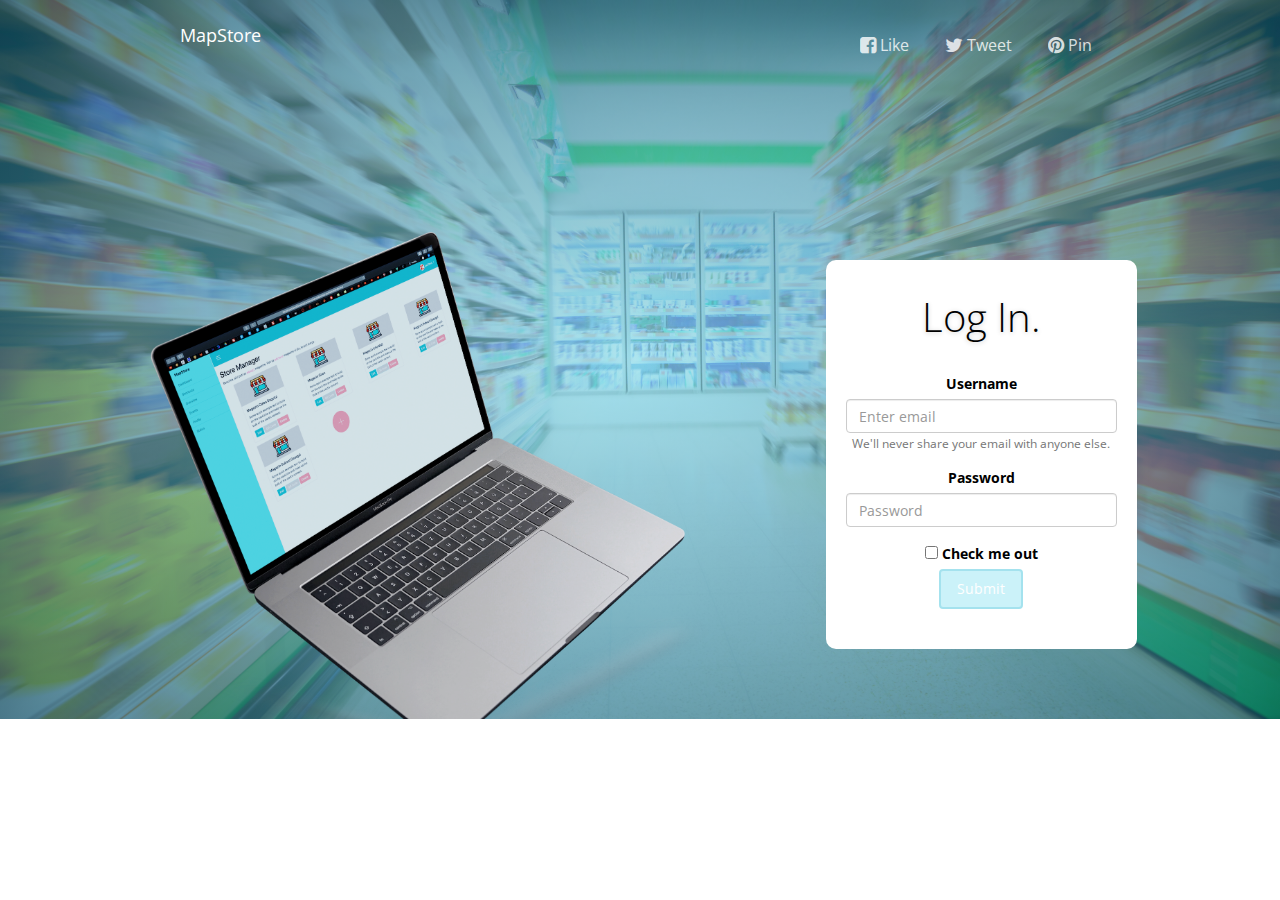
<file: login.html>
<!doctype html>
<html lang="en">
    <head>
        <meta charset="utf-8" />
        <link rel="icon" type="image/png" href="assets/img/favicon.ico">
        <meta http-equiv="X-UA-Compatible" content="IE=edge,chrome=1" />
        <title>MapStore - Market Administrator Platform</title>
        <meta content='width=device-width, initial-scale=1.0, maximum-scale=1.0, user-scalable=0' name='viewport' />
        <meta name="viewport" content="width=device-width" />

        <link href="assets/css/bootstrap.css" rel="stylesheet" />
        <link href="assets/css/landing-page.css" rel="stylesheet"/>
        <link href="assets/css/mapstore-theme.css" rel="stylesheet"/>

        <!--     Fonts and icons     -->
        <link href="http://maxcdn.bootstrapcdn.com/font-awesome/4.2.0/css/font-awesome.min.css" rel="stylesheet">
        <link href='http://fonts.googleapis.com/css?family=Open+Sans:300italic,400,300' rel='stylesheet' type='text/css'>
        <link href="assets/css/pe-icon-7-stroke.css" rel="stylesheet" />

    </head>
    <body class="landing-page landing-page1">
        <nav class="navbar navbar-transparent navbar-top" role="navigation">
            <div class="container">
                <!-- Brand and toggle get grouped for better mobile display -->
                <div class="navbar-header">
                    <button id="menu-toggle" type="button" class="navbar-toggle" data-toggle="collapse" data-target="#example">
                    <span class="sr-only">Toggle navigation</span>
                    <span class="icon-bar bar1"></span>
                    <span class="icon-bar bar2"></span>
                    <span class="icon-bar bar3"></span>
                    </button>
                    <a href="http://www.creative-tim.com">
                        <div class="logo-container">
                            <!-- <div class="logo">
                                <img src="assets/img/new_logo.png" alt="Creative Tim Logo">
                            </div> -->
                            <div class="brand">
                                MapStore
                            </div>
                        </div>
                    </a>
                </div>
                <!-- Collect the nav links, forms, and other content for toggling -->
                <div class="collapse navbar-collapse" id="example">
                    <ul class="nav navbar-nav navbar-right">
                        <li>
                            <a href="#">
                            <i class="fa fa-facebook-square"></i>
                            Like
                            </a>
                        </li>
                        <li>
                            <a href="#">
                            <i class="fa fa-twitter"></i>
                            Tweet
                            </a>
                        </li>
                        <li>
                            <a href="#">
                            <i class="fa fa-pinterest"></i>
                            Pin
                            </a>
                        </li>
                    </ul>
                </div>
                <!-- /.navbar-collapse -->
            </div>
        </nav>
        <div class="wrapper">
            <div class="parallax filter-gradient blue" data-color="blue" style="height:100%">
                <div class="parallax-background">
                    <img class="parallax-background-image" src="assets/img/template/bg3.jpg">
                </div>
                <div class= "container" style="min-width: 80%">
                    <div class="row" style="margin-top:60px;">
                        <div class="col-md-7 hidden-xs">
                            <div class="parallax-image">
                                <img class="phone" src="assets/img/template/mac.png" style="margin-top: 20px; width:100%"/>
                            </div>
                        </div>
                        <div class="col-md-4 col-md-offset-1">
                            <div class="description" style="text-align: center; background-color: white; padding-bottom:40px;padding-left:20px;padding-right: 20px;border-radius: 10px;;">
                                <h2 style="color: black">Log In.</h2>
                                <br>
                                <form>
                                    <div class="form-group">
                                      <label for="exampleInputEmail1" style="color:black">Username</label>
                                      <input type="text" class="form-control" id="login_email" aria-describedby="emailHelp" placeholder="Enter email">
                                      <small id="emailHelp" class="form-text text-muted">We'll never share your email with anyone else.</small>
                                    </div>
                                    <div class="form-group">
                                      <label for="exampleInputPassword1" style="color:black">Password</label>
                                      <input type="password" class="form-control" id="login_password" placeholder="Password">
                                    </div>
                                    <div class="form-check">
                                      <input type="checkbox" class="form-check-input" id="exampleCheck1">
                                      <label class="form-check-label" for="exampleCheck1" style="color:black">Check me out</label>
                                    </div>
                                    <button type="submit" class="btn btn-primary" onclick="login( 'login_email','login_password' ); " >Submit</button>
                                  </form>
                            </div>
                        </div>
                    </div>
                </div>
            </div>

        
            <!-- <footer class="footer" style="padding: 5px 0;">
                <div class="container">
                    <div class="copyright">
                        &copy; 2016 <a href="http://www.creative-tim.com">Creative Tim</a>, made with love
                    </div>
                </div>
            </footer> -->
        </div>

    </body>
    <script src="assets/js/jquery-1.10.2.js" type="text/javascript"></script>
    <script src="assets/js/jquery-ui-1.10.4.custom.min.js" type="text/javascript"></script>
    <script src="assets/js/bootstrap.js" type="text/javascript"></script>
    <script src="assets/js/awesome-landing-page.js" type="text/javascript"></script>
    <script src="assets/js/login.js" type="text/javascript"></script>
</html>
</file>
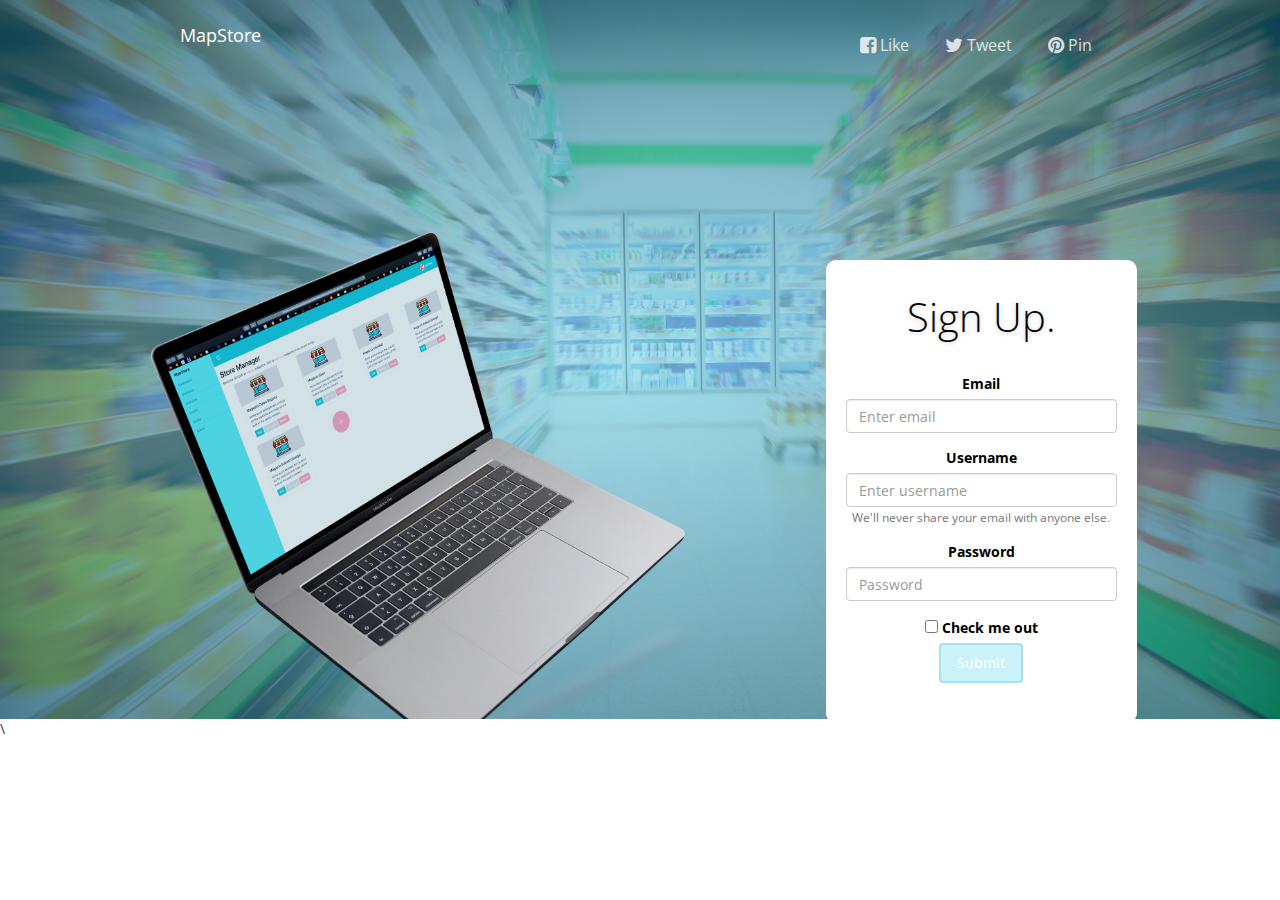
<file: register.html>
<!doctype html>
<html lang="en">
    <head>
        <meta charset="utf-8" />
        <link rel="icon" type="image/png" href="assets/img/favicon.ico">
        <meta http-equiv="X-UA-Compatible" content="IE=edge,chrome=1" />
        <title>MapStore - Market Administrator Platform</title>
        <meta content='width=device-width, initial-scale=1.0, maximum-scale=1.0, user-scalable=0' name='viewport' />
        <meta name="viewport" content="width=device-width" />

        <link href="assets/css/bootstrap.css" rel="stylesheet" />
        <link href="assets/css/landing-page.css" rel="stylesheet"/>
        <link href="assets/css/mapstore-theme.css" rel="stylesheet"/>

        <!--     Fonts and icons     -->
        <link href="http://maxcdn.bootstrapcdn.com/font-awesome/4.2.0/css/font-awesome.min.css" rel="stylesheet">
        <link href='http://fonts.googleapis.com/css?family=Open+Sans:300italic,400,300' rel='stylesheet' type='text/css'>
        <link href="assets/css/pe-icon-7-stroke.css" rel="stylesheet" />

    </head>
    <body class="landing-page landing-page1">
        <nav class="navbar navbar-transparent navbar-top" role="navigation">
            <div class="container">
                <!-- Brand and toggle get grouped for better mobile display -->
                <div class="navbar-header">
                    <button id="menu-toggle" type="button" class="navbar-toggle" data-toggle="collapse" data-target="#example">
                    <span class="sr-only">Toggle navigation</span>
                    <span class="icon-bar bar1"></span>
                    <span class="icon-bar bar2"></span>
                    <span class="icon-bar bar3"></span>
                    </button>
                    <a href="http://www.creative-tim.com">
                        <div class="logo-container">
                            <!-- <div class="logo">
                                <img src="assets/img/new_logo.png" alt="Creative Tim Logo">
                            </div> -->
                            <div class="brand">
                                MapStore
                            </div>
                        </div>
                    </a>
                </div>
                <!-- Collect the nav links, forms, and other content for toggling -->
                <div class="collapse navbar-collapse" id="example">
                    <ul class="nav navbar-nav navbar-right">
                        <li>
                            <a href="#">
                            <i class="fa fa-facebook-square"></i>
                            Like
                            </a>
                        </li>
                        <li>
                            <a href="#">
                            <i class="fa fa-twitter"></i>
                            Tweet
                            </a>
                        </li>
                        <li>
                            <a href="#">
                            <i class="fa fa-pinterest"></i>
                            Pin
                            </a>
                        </li>
                    </ul>
                </div>
                <!-- /.navbar-collapse -->
            </div>
        </nav>
        <div class="wrapper">
            <div class="parallax filter-gradient blue" data-color="blue" style="height:100%">
                <div class="parallax-background">
                    <img class="parallax-background-image" src="assets/img/template/bg3.jpg">
                </div>
                <div class= "container" style="min-width: 80%">
                    <div class="row" style="margin-top:60px;">
                        <div class="col-md-7 hidden-xs">
                            <div class="parallax-image">
                                <img class="phone" src="assets/img/template/mac.png" style="margin-top: 20px; width:100%"/>
                            </div>
                        </div>
                        <div class="col-md-4 col-md-offset-1">
                            <div class="description" style="text-align: center; background-color: white; padding-bottom:40px;padding-left:20px;padding-right: 20px;border-radius: 10px;;">
                                <h2 style="color: black">Sign Up.</h2>
                                <br>
                                <form>
                                    <div class="form-group">
                                        <label for="exampleInputCompany1" style="color:black">Email</label>
                                        <input type="email" class="form-control" id="register_email" aria-describedby="nameHelp" placeholder="Enter email">
                                      </div>
                                    <div class="form-group">
                                      <label for="exampleInputEmail1" style="color:black">Username</label>
                                      <input type="text" class="form-control" id="register_username" aria-describedby="emailHelp" placeholder="Enter username">
                                      <small id="emailHelp" class="form-text text-muted">We'll never share your email with anyone else.</small>
                                    </div>
                                    <div class="form-group">
                                      <label for="exampleInputPassword1" style="color:black">Password</label>
                                      <input type="password" class="form-control" id="register_password" placeholder="Password">
                                    </div>
                                    <div class="form-check">
                                      <input type="checkbox" class="form-check-input" id="exampleCheck1">
                                      <label class="form-check-label" for="exampleCheck1" style="color:black">Check me out</label>
                                    </div>
                                    <button type="submit" class="btn btn-primary" onclick=" register( 'register_email', 'register_username', 'register_password'); " >Submit</button>
                                  </form>
                            </div>
                        </div>
                    </div>
                </div>
            </div>

        
            <!-- <footer class="footer" style="padding: 5px 0;">
                <div class="container">
                    <div class="copyright">
                        &copy; 2016 <a href="http://www.creative-tim.com">Creative Tim</a>, made with love
                    </div>
                </div>
            </footer> -->
        </div>

    </body>
    <script src="assets/js/jquery-1.10.2.js" type="text/javascript"></script>
    <script src="assets/js/jquery-ui-1.10.4.custom.min.js" type="text/javascript"></script>
    <script src="assets/js/bootstrap.js" type="text/javascript"></script>
    <script src="assets/js/awesome-landing-page.js" type="text/javascript"></script>\
    <script src="assets/js/register.js" type="text/javascript"></script>
</html>
</file>
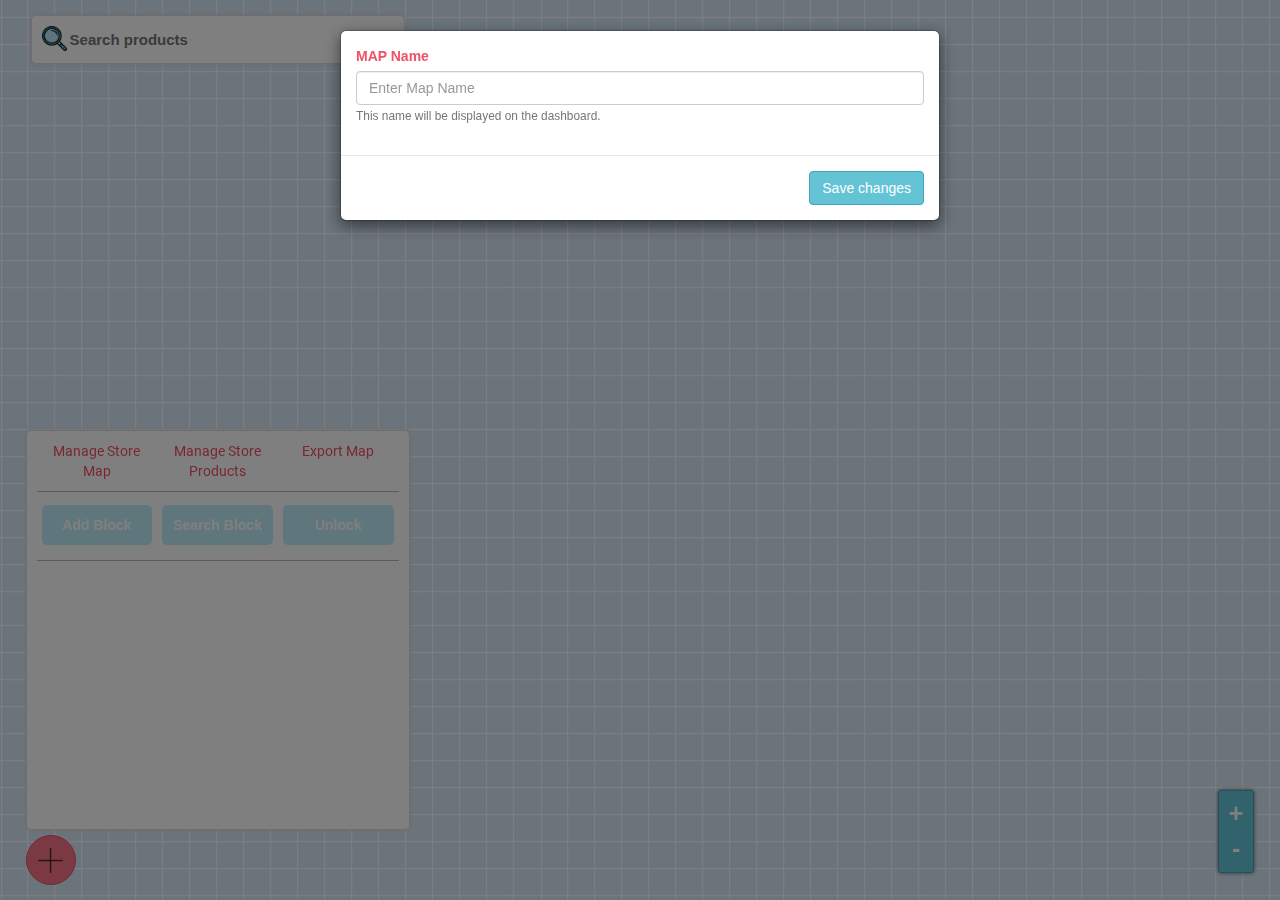
<file: MapBuilder/mapbuilder.html>
<!DOCTYPE html>
<html onkeydown="check_ctrl(event);" onkeyup="reset_keys();" onmousedown="activate_global_move_switch(event);" onmousemove="update_scroll(event);" onmouseup="deactivate_global_move_switch();" >
<head>
	<title>Build Map</title>
	<link rel="stylesheet" href="https://maxcdn.bootstrapcdn.com/bootstrap/3.4.1/css/bootstrap.min.css">
	<script type="text/javascript" src="js/jquery.js"></script>
	<script src="https://ajax.googleapis.com/ajax/libs/jquery/3.5.1/jquery.min.js"></script>
	<script src="https://maxcdn.bootstrapcdn.com/bootstrap/3.4.1/js/bootstrap.min.js"></script>
	<link rel="stylesheet" type="text/css" href="css/map.css">
	<link rel="stylesheet" type="text/css" href="css/mapstore-theme.css">
	<meta name="viewport" content="width=device-width, initial-scale=1">
</head>
<body>

	<!-- Button trigger modal -->
	<button type="button" class="btn btn-primary" data-toggle="modal" data-target="#exampleModal" id="name_modal" style="display:none">
	  Launch demo modal
	</button>
	
	<!-- Modal -->
	<div class="modal fade" id="exampleModal" tabindex="-1" role="dialog" aria-labelledby="exampleModalLabel" aria-hidden="true">
	  <div class="modal-dialog" role="document">
		<div class="modal-content">
		  <div class="modal-body">
			<div class="form-group">
				<label for="MAP_name" style="color:#EF5167">MAP Name</label>
				<input type="text" class="form-control" id="MAP_name" aria-describedby="emailHelp" placeholder="Enter Map Name">
				<small class="form-text text-muted">This name will be displayed on the dashboard.</small>
			  </div>
		  </div>
		  <div class="modal-footer">
			<button type="button" class="btn btn-success" onclick="create_map()">Save changes</button>
		  </div>
		</div>
	  </div>
	</div>

<div id="zoom_div" class="btn btn-success">
	<div class="zoom_div_btn" onclick="zoom_in();" >+</div>
	<div class="zoom_div_btn" onclick="zoom_out();">-</div>
</div>

<div id="search_div" onmousedown="activate_search_div_switch(event);deactivate_global_move_switch();" onmousemove="update_search_div_switch(event);deactivate_global_move_switch();" onmouseup="deactivate_search_div_switch();deactivate_global_move_switch();" >
	<div id="search_div_outliner">
		<img src="img/loupe.png" id="search_div_img">
		<input type="text" name="" id="search_div_search_input" placeholder="Search products">
	</div>
</div>

<div class="btn-add-elements"><button class="btn btn-danger btn-circle btn-md" onclick="toggle_options_div()"><img src="img/plus.png" width="25px" style="margin:0 auto;"></button></div>
<div id="options_div" onmousedown="activate_options_div_switch(event);deactivate_global_move_switch();" onmousemove="update_options_div_switch(event);deactivate_global_move_switch();" onmouseup="deactivate_options_div_switch();deactivate_global_move_switch();">
	
	<div id="options_div_header">
		<div class="options_div_header_text col-lg-4 col-md-4 col-sm-12" onclick="load_store_map_btns();" >Manage Store Map</div>
		<div class="options_div_header_text col-lg-4 col-md-4 col-sm-12" onclick="load_store_products_btns();" >Manage Store Products</div>
		<div class="options_div_header_text col-lg-4 col-md-4 col-sm-12" onclick="export_map();" >Export Map</div>
	</div>

	<div>
		<hr class="hr_style">
	</div>

	<div id="options_div_buttons">
		<div class="col-lg-4 col-md-6 col-sm-12 btn-option">
			<button type="button" class="options_div_btn btn btn-primary" style="width:95%" onclick="add_block();" >Add Block</button>
		</div>
		<div class="col-lg-4 col-md-6 col-sm-12 btn-option">
			<button type="button" class="options_div_btn_2 btn btn-primary" style="width:95%">Search Block</button>
		</div>
		<div class="col-lg-4 col-md-12 col-sm-12 btn-option">
			<button type="button" id="options_div_lock_btn" class="options_div_btn_4 btn btn-primary" style="width:95%" onclick="options_menu_switch(0);" >Unlock</button>
		</div>
	</div>

	<hr class="hr_style">

	<div id="blocks_manager">

		<div id="add_block_main_div" style="display: none;">

		<div id="add_block_div">
			<div class="add_block_div_range"><div style="display: inline;">Block Name: </div> <input type="text" name="" id="name_block_input" class="add_block_div_input" onkeyup="change_block_property('block_name','name_block_input');" > <img src="img/text.png" class="add_block_div_img"></div>
		</div>

		<div id="add_block_div">
			<div class="add_block_div_range"><div style="display: inline;">Block Name Size: </div> <input type="text" name="" id="block_name_size_input" class="add_block_div_input" onkeyup="update_input('block_name_size_input','block_name_size_slider');change_block_property('block_size','block_name_size_input');"> <img src="img/text_size.png" class="add_block_div_img"></div>
			<input type="range" min="1" max="100" value="20" class="slider" id="block_name_size_slider" onmousemove="update_ranger('block_name_size_slider','block_name_size_input');change_block_property('block_size','block_name_size_input');" onmousedown="activate_ranger_switch('block_name_size_slider');" onmouseup="deactivate_ranger_switch('block_name_size_slider');" >
		</div>

		<div id="add_block_div">
			<div class="add_block_div_range"><div style="display: inline;">Block Name Color: </div> 
			<div class="add_block_div_color_palette" id="block_font_color"> 

				<div class="add_block_div_color_palette_div" style="background-color: #FFFFFF;" onclick="change_block_font_color('#FFFFFF');" ></div>
				<div class="add_block_div_color_palette_div" style="background-color: #E0E0E0;" onclick="change_block_font_color('#E0E0E0');" ></div>
				<div class="add_block_div_color_palette_div" style="background-color: #C0C0C0;" onclick="change_block_font_color('#C0C0C0');" ></div>
				<div class="add_block_div_color_palette_div" style="background-color: #A0A0A0;" onclick="change_block_font_color('#A0A0A0');" ></div>
				<div class="add_block_div_color_palette_div" style="background-color: #606060;" onclick="change_block_font_color('#606060');" ></div>
				<div class="add_block_div_color_palette_div" style="background-color: #202020;" onclick="change_block_font_color('#202020');" ></div>
				<div class="add_block_div_color_palette_div" style="background-color: #FFCCE5;" onclick="change_block_font_color('#FFCCE5');" ></div>
				<div class="add_block_div_color_palette_div" style="background-color: #E5CCFF;" onclick="change_block_font_color('#E5CCFF');" ></div>
				<div class="add_block_div_color_palette_div" style="background-color: #FF99CC;" onclick="change_block_font_color('#FF99CC');" ></div>
				<div class="add_block_div_color_palette_div" style="background-color: #FF66B2;" onclick="change_block_font_color('#FF66B2');" ></div>
				<div class="add_block_div_color_palette_div" style="background-color: #FF3399;" onclick="change_block_font_color('#FF3399');" ></div>
				<div class="add_block_div_color_palette_div" style="background-color: #FF66FF;" onclick="change_block_font_color('#FF66FF');" ></div>
				<div class="add_block_div_color_palette_div" style="background-color: #FF00FF;" onclick="change_block_font_color('#FF00FF');" ></div>
				<div class="add_block_div_color_palette_div" style="background-color: #990099;" onclick="change_block_font_color('#990099');" ></div>
				<div class="add_block_div_color_palette_div" style="background-color: #6600CC;" onclick="change_block_font_color('#6600CC');" ></div>
				<div class="add_block_div_color_palette_div" style="background-color: #3333FF;" onclick="change_block_font_color('#3333FF');" ></div>
				<div class="add_block_div_color_palette_div" style="background-color: #0000CC;" onclick="change_block_font_color('#0000CC');" ></div>
				<div class="add_block_div_color_palette_div" style="background-color: #000066;" onclick="change_block_font_color('#000066');" ></div>
				<div class="add_block_div_color_palette_div" style="background-color: #3399FF;" onclick="change_block_font_color('#3399FF');" ></div>
				<div class="add_block_div_color_palette_div" style="background-color: #0080FF;" onclick="change_block_font_color('#0080FF');" ></div>
				<div class="add_block_div_color_palette_div" style="background-color: #0066CC;" onclick="change_block_font_color('#0066CC');" ></div>
				<div class="add_block_div_color_palette_div" style="background-color: #33FFFF;" onclick="change_block_font_color('#33FFFF');" ></div>
				<div class="add_block_div_color_palette_div" style="background-color: #00CCCC;" onclick="change_block_font_color('#00CCCC');" ></div>
				<div class="add_block_div_color_palette_div" style="background-color: #009999;" onclick="change_block_font_color('#009999');" ></div>
				<div class="add_block_div_color_palette_div" style="background-color: #33FF99;" onclick="change_block_font_color('#33FF99');" ></div>
				<div class="add_block_div_color_palette_div" style="background-color: #00CC66;" onclick="change_block_font_color('#00CC66');" ></div>
				<div class="add_block_div_color_palette_div" style="background-color: #00994C;" onclick="change_block_font_color('#00994C');" ></div>
				<div class="add_block_div_color_palette_div" style="background-color: #006633;" onclick="change_block_font_color('#006633');" ></div>
				<div class="add_block_div_color_palette_div" style="background-color: #009900;" onclick="change_block_font_color('#009900');" ></div>
				<div class="add_block_div_color_palette_div" style="background-color: #00CC00;" onclick="change_block_font_color('#00CC00');" ></div>
				<div class="add_block_div_color_palette_div" style="background-color: #00FF00;" onclick="change_block_font_color('#00FF00');" ></div>
				<div class="add_block_div_color_palette_div" style="background-color: #FFFF66;" onclick="change_block_font_color('#FFFF66');" ></div>
				<div class="add_block_div_color_palette_div" style="background-color: #FFFF33;" onclick="change_block_font_color('#FFFF33');" ></div>
				<div class="add_block_div_color_palette_div" style="background-color: #FFFF00;" onclick="change_block_font_color('#FFFF00');" ></div>
				<div class="add_block_div_color_palette_div" style="background-color: #CCCC00;" onclick="change_block_font_color('#CCCC00');" ></div>
				<div class="add_block_div_color_palette_div" style="background-color: #994C00;" onclick="change_block_font_color('#994C00');" ></div>
				<div class="add_block_div_color_palette_div" style="background-color: #CC6600;" onclick="change_block_font_color('#CC6600');" ></div>
				<div class="add_block_div_color_palette_div" style="background-color: #FF8000;" onclick="change_block_font_color('#FF8000');" ></div>
				<div class="add_block_div_color_palette_div" style="background-color: #FFB266;" onclick="change_block_font_color('#FFB266');" ></div>
				<div class="add_block_div_color_palette_div" style="background-color: #FF6666;" onclick="change_block_font_color('#FF6666');" ></div>
				<div class="add_block_div_color_palette_div" style="background-color: #FF3333;" onclick="change_block_font_color('#FF3333');" ></div>
				<div class="add_block_div_color_palette_div" style="background-color: #FF0000;" onclick="change_block_font_color('#FF0000');" ></div>
				<div class="add_block_div_color_palette_div" style="background-color: #CC0000;" onclick="change_block_font_color('#CC0000');" ></div>
				<div class="add_block_div_color_palette_div" style="background-color: #990000;" onclick="change_block_font_color('#990000');" ></div>

			</div>  <img src="img/rgb.png" class="add_block_div_img" id="block_font_color_img" style="cursor: pointer;" onclick="show_font_color_palette(0);"></div>
		
		</div> 

		<div id="add_block_div">
			<div class="add_block_div_range"><div style="display: inline;">Height: </div> <input type="text" name="" id="height_block_input" class="add_block_div_input" onkeyup="update_input('height_block_input','height_slider');change_block_property('height','height_block_input');"> <img src="img/shapes.png" class="add_block_div_img"></div>
			<input type="range" min="1" max="900" value="450" class="slider" id="height_slider" onmousemove="update_ranger('height_slider','height_block_input');change_block_property('height','height_slider');" onmousedown="activate_ranger_switch('height_slider');" onmouseup="deactivate_ranger_switch('height_slider');" >
		</div>
 
		<div id="add_block_div">
			<div class="add_block_div_range"><div style="display: inline;">Width: </div> <input type="text" name="" id="width_block_input" class="add_block_div_input" onkeyup="update_input('width_block_input','width_slider');change_block_property('width','width_block_input');"> <img src="img/shapes.png" class="add_block_div_img"></div>
			<input type="range" min="1" max="900" value="450" class="slider" id="width_slider" onmousemove="update_ranger('width_slider','width_block_input');change_block_property('width','width_slider');" onmousedown="activate_ranger_switch('width_slider');" onmouseup="deactivate_ranger_switch('width_slider');" >
		</div>

		<div id="add_block_div">
			<div class="add_block_div_range"><div style="display: inline;">Rotation: </div> <input type="text" name="" id="rotation_block_input" class="add_block_div_input" onkeyup="update_input('rotation_block_input','rotation_slider');change_block_property('rotation','rotation_block_input');" > <img src="img/compass.png" class="add_block_div_img"></div>
			<input type="range" min="0" max="180" value="90" class="slider" id="rotation_slider" onmousemove="update_ranger('rotation_slider','rotation_block_input');change_block_property('rotation','rotation_slider');" onmousedown="activate_ranger_switch('rotation_slider');" onmouseup="deactivate_ranger_switch('rotation_slider');" >
		</div>

		<div id="add_block_div">
			<div class="add_block_div_range"><div style="display: inline;">Border Radius: </div> <input type="text" name="" id="border_radius_block_input" onkeyup="update_input('border_radius_block_input','border_radius_slider');change_block_property('border_radius','border_radius_block_input');" class="add_block_div_input"> <img src="img/border.png" class="add_block_div_img"></div>
			<input type="range" min="1" max="100" value="50" class="slider" id="border_radius_slider" onmousemove="update_ranger('border_radius_slider','border_radius_block_input');change_block_property('border_radius','border_radius_slider');" onmousedown="activate_ranger_switch('border_radius_slider');" onmouseup="deactivate_ranger_switch('border_radius_slider');" >
		</div>

		<div id="add_block_div">
			<div class="add_block_div_range"><div style="display: inline;">Color: </div> 
			<div class="add_block_div_color_palette" id="block_color">

				<div class="add_block_div_color_palette_div" style="background-color: #FFFFFF;" onclick="change_block_color('#FFFFFF');" ></div>
				<div class="add_block_div_color_palette_div" style="background-color: #E0E0E0;" onclick="change_block_color('#E0E0E0');" ></div>
				<div class="add_block_div_color_palette_div" style="background-color: #C0C0C0;" onclick="change_block_color('#C0C0C0');" ></div>
				<div class="add_block_div_color_palette_div" style="background-color: #A0A0A0;" onclick="change_block_color('#A0A0A0');" ></div>
				<div class="add_block_div_color_palette_div" style="background-color: #606060;" onclick="change_block_color('#606060');" ></div>
				<div class="add_block_div_color_palette_div" style="background-color: #202020;" onclick="change_block_color('#202020');" ></div>
				<div class="add_block_div_color_palette_div" style="background-color: #FFCCE5;" onclick="change_block_color('#FFCCE5');" ></div>
				<div class="add_block_div_color_palette_div" style="background-color: #E5CCFF;" onclick="change_block_color('#E5CCFF');" ></div>
				<div class="add_block_div_color_palette_div" style="background-color: #FF99CC;" onclick="change_block_color('#FF99CC');" ></div>
				<div class="add_block_div_color_palette_div" style="background-color: #FF66B2;" onclick="change_block_color('#FF66B2');" ></div>
				<div class="add_block_div_color_palette_div" style="background-color: #FF3399;" onclick="change_block_color('#FF3399');" ></div>
				<div class="add_block_div_color_palette_div" style="background-color: #FF66FF;" onclick="change_block_color('#FF66FF');" ></div>
				<div class="add_block_div_color_palette_div" style="background-color: #FF00FF;" onclick="change_block_color('#FF00FF');" ></div>
				<div class="add_block_div_color_palette_div" style="background-color: #990099;" onclick="change_block_color('#990099');" ></div>
				<div class="add_block_div_color_palette_div" style="background-color: #6600CC;" onclick="change_block_color('#6600CC');" ></div>
				<div class="add_block_div_color_palette_div" style="background-color: #3333FF;" onclick="change_block_color('#3333FF');" ></div>
				<div class="add_block_div_color_palette_div" style="background-color: #0000CC;" onclick="change_block_color('#0000CC');" ></div>
				<div class="add_block_div_color_palette_div" style="background-color: #000066;" onclick="change_block_color('#000066');" ></div>
				<div class="add_block_div_color_palette_div" style="background-color: #3399FF;" onclick="change_block_color('#3399FF');" ></div>
				<div class="add_block_div_color_palette_div" style="background-color: #0080FF;" onclick="change_block_color('#0080FF');" ></div>
				<div class="add_block_div_color_palette_div" style="background-color: #0066CC;" onclick="change_block_color('#0066CC');" ></div>
				<div class="add_block_div_color_palette_div" style="background-color: #33FFFF;" onclick="change_block_color('#33FFFF');" ></div>
				<div class="add_block_div_color_palette_div" style="background-color: #00CCCC;" onclick="change_block_color('#00CCCC');" ></div>
				<div class="add_block_div_color_palette_div" style="background-color: #009999;" onclick="change_block_color('#009999');" ></div>
				<div class="add_block_div_color_palette_div" style="background-color: #33FF99;" onclick="change_block_color('#33FF99');" ></div>
				<div class="add_block_div_color_palette_div" style="background-color: #00CC66;" onclick="change_block_color('#00CC66');" ></div>
				<div class="add_block_div_color_palette_div" style="background-color: #00994C;" onclick="change_block_color('#00994C');" ></div>
				<div class="add_block_div_color_palette_div" style="background-color: #006633;" onclick="change_block_color('#006633');" ></div>
				<div class="add_block_div_color_palette_div" style="background-color: #009900;" onclick="change_block_color('#009900');" ></div>
				<div class="add_block_div_color_palette_div" style="background-color: #00CC00;" onclick="change_block_color('#00CC00');" ></div>
				<div class="add_block_div_color_palette_div" style="background-color: #00FF00;" onclick="change_block_color('#00FF00');" ></div>
				<div class="add_block_div_color_palette_div" style="background-color: #FFFF66;" onclick="change_block_color('#FFFF66');" ></div>
				<div class="add_block_div_color_palette_div" style="background-color: #FFFF33;" onclick="change_block_color('#FFFF33');" ></div>
				<div class="add_block_div_color_palette_div" style="background-color: #FFFF00;" onclick="change_block_color('#FFFF00');" ></div>
				<div class="add_block_div_color_palette_div" style="background-color: #CCCC00;" onclick="change_block_color('#CCCC00');" ></div>
				<div class="add_block_div_color_palette_div" style="background-color: #994C00;" onclick="change_block_color('#994C00');" ></div>
				<div class="add_block_div_color_palette_div" style="background-color: #CC6600;" onclick="change_block_color('#CC6600');" ></div>
				<div class="add_block_div_color_palette_div" style="background-color: #FF8000;" onclick="change_block_color('#FF8000');" ></div>
				<div class="add_block_div_color_palette_div" style="background-color: #FFB266;" onclick="change_block_color('#FFB266');" ></div>
				<div class="add_block_div_color_palette_div" style="background-color: #FF6666;" onclick="change_block_color('#FF6666');" ></div>
				<div class="add_block_div_color_palette_div" style="background-color: #FF3333;" onclick="change_block_color('#FF3333');" ></div>
				<div class="add_block_div_color_palette_div" style="background-color: #FF0000;" onclick="change_block_color('#FF0000');" ></div>
				<div class="add_block_div_color_palette_div" style="background-color: #CC0000;" onclick="change_block_color('#CC0000');" ></div>
				<div class="add_block_div_color_palette_div" style="background-color: #990000;" onclick="change_block_color('#990000');" ></div>
				<div class="add_block_div_color_palette_div" style="background-color: transparent;" onclick="change_block_color('transparent');" ></div>

			</div>  <img src="img/eyedropper.png" class="add_block_div_img" id="block_color_img" style="cursor: pointer;" onclick="show_block_color_palette(0);"></div>
		
		</div> 
			<div id="options_div_buttons">
				<div class="col-lg-4 col-md-6 col-sm-12 btn-option">
					<button type="button" class="options_div_btn btn btn-danger" style="width:95%" onclick="delete_blocks();" >Delete</button>
				</div>
				<div class="col-lg-4 col-md-6 col-sm-12 btn-option">
					<button type="button" class="options_div_btn_2 btn btn-primary" onclick="clone_selected();" style="width:95%">Clone</button>
				</div>
				<div class="col-lg-4 col-md-12 col-sm-12 btn-option">
					<button type="button" id="options_div_lock_btn" class="options_div_btn_4 btn btn-success" style="width:95%" onclick="delete_blocks();" >Save</button>
				</div>
			</div>
		</div>

		<form id="product_form">
			<div id="add_product_div" style="display: none;">
				
					<div id="add_block_div">
						<div class="add_block_div_range">
							<div style="display: inline;">
								Product Name: 
							</div> 
							<input type="text" name="product_name" id="product_name_input" class="add_block_div_input"> <img src="img/text.png" class="add_block_div_img"></div>
					</div>

					<input value="tTGjsXp8VRD573uqUh9L" name="q" style="display:none">

					<div id="add_block_div">
						<div class="add_block_div_range">
							<div style="display: inline;">
								Product Image: 
							</div> 
							<input type="file" name="product_image" id="product_file_input" class="add_block_div_input"> <img src="img/gallery.png" class="add_block_div_img"></div>
					</div>

					<div id="add_block_div">
						<div class="add_block_div_range">
							<div style="display: inline;" id="product_location_div" >
								Product Location: 
							</div> 
							<button type="button" class="options_div_btn_2 btn btn-primary" id="select_location_btn" onclick="select_product_location(0);" >
								Set Location
							</button> 
							<img src="img/target.png" class="add_block_div_img">
						</div>
					</div>

					<div id="options_div_buttons">
						
						<div class="col-lg-6 col-md-6 col-sm-12 btn-option">
							<button type="button" class="options_div_btn btn btn-danger" onclick="clone_selected();" style="width:95%">Cancel</button>
						</div>
						<div class="col-lg-6 col-md-6 col-sm-12 btn-option">
							<button type="button" class="options_div_btn_3 btn btn-success" style="width:95%" onclick="add_product();" >Finish</button>
						</div>
					</div>

			</div>
		</form>

	</div>

</div>

<div id="map">
	<img src="img/location.png" id="location_tag" onmousedown="switch_on_location_tag(event);" onmouseup="switch_off_location_tag();" onmousemove="move_location_tag(event);">
</div>
<script src="https://code.jquery.com/jquery-1.9.1.js"></script>
<script type="text/javascript" src="js/map.js"></script>
</body>	
</html>
</file>
<file: assets/css/landing-page.css>
/*!

 =========================================================
 * Awesome Landing Page - v1.2.2
 =========================================================
 
 * Product Page: https://www.creative-tim.com/product/awesome-landing-page
 * Copyright 2017 Creative Tim (http://www.creative-tim.com)
 * Licensed under MIT (https://github.com/creativetimofficial/awesome-landing-page/blob/master/LICENSE.md)
 
 =========================================================
 
 * The above copyright notice and this permission notice shall be included in all copies or substantial portions of the Software.
 */

/*           Font Smoothing      */
h1, .h1, h2, .h2, h3, .h3, h4, .h4, h5, .h5, h6, .h6, p, .navbar, .brand, .btn-simple, a, .td-name, td {
  -moz-osx-font-smoothing: grayscale;
  -webkit-font-smoothing: antialiased;
  font-family: "Helvetica Neue","Open Sans",Arial,sans-serif;
}

h1, .h1, h2, .h2, h3, .h3, h4, .h4 {
  font-weight: 400;
  margin: 30px 0 15px;
}

h1, .h1 {
  font-size: 52px;
}

h2, .h2 {
  font-size: 36px;
}

h3, .h3 {
  font-size: 28px;
  margin: 20px 0 10px;
}

h4, .h4 {
  font-size: 22px;
  line-height: 30px;
}

h5, .h5 {
  font-size: 18px;
  margin-bottom: 15px;
}

h6, .h6 {
  font-size: 14px;
  font-weight: 600;
  text-transform: uppercase;
}

p {
  font-size: 16px;
  line-height: 1.5;
}

/*     General overwrite     */
body {
  font-family: "Helvetica Neue","Open Sans",Arial,sans-serif;
}

a {
  color: #2ca8ff;
}
a:hover, a:focus {
  color: #109cff;
  text-decoration: none;
}

a:focus, a:active {
  outline: 0;
}

.navbar {
  -webkit-transition: all 300ms linear;
  -moz-transition: all 300ms linear;
  -o-transition: all 300ms linear;
  -ms-transition: all 300ms linear;
  transition: all 300ms linear;
}

.btn-hover, i {
  -webkit-transition: all 150ms linear;
  -moz-transition: all 150ms linear;
  -o-transition: all 150ms linear;
  -ms-transition: all 150ms linear;
  transition: all 150ms linear;
}

.fa {
  width: 18px;
  text-align: center;
}

.btn {
  border-width: 2px;
  background-color: transparent;
  font-weight: 400;
  opacity: 0.8;
  filter: alpha(opacity=80);
  padding: 8px 16px;
  border-color: #888888;
  color: #888888;
}
.btn:hover, .btn:focus, .btn:active, .btn.active, .open > .btn.dropdown-toggle {
  background-color: transparent;
  color: #777777;
  border-color: #777777;
}
.btn:disabled, .btn[disabled], .btn.disabled {
  background-color: transparent;
  border-color: #888888;
}
.btn.btn-fill {
  color: white;
  background-color: #888888;
  opacity: 1;
  filter: alpha(opacity=100);
}
.btn.btn-fill:hover, .btn.btn-fill:focus, .btn.btn-fill:active, .btn.btn-fill.active, .open > .btn.btn-fill.dropdown-toggle {
  background-color: #777777;
  color: white;
}
.btn.btn-fill .caret {
  border-top-color: white;
}
.btn .caret {
  border-top-color: #888888;
}
.btn:hover, .btn:focus {
  opacity: 1;
  filter: alpha(opacity=100);
  outline: 0 !important;
}
.btn:active, .btn.active, .open > .btn.dropdown-toggle {
  -webkit-box-shadow: none;
  box-shadow: none;
  outline: 0 !important;
}
.btn.btn-icon {
  padding: 8px;
}

.btn-primary {
  border-color: #3472f7;
  color: #3472f7;
}
.btn-primary:hover, .btn-primary:focus, .btn-primary:active, .btn-primary.active, .open > .btn-primary.dropdown-toggle {
  background-color: transparent;
  color: #1d62f0;
  border-color: #1d62f0;
}
.btn-primary:disabled, .btn-primary[disabled], .btn-primary.disabled {
  background-color: transparent;
  border-color: #3472f7;
}
.btn-primary.btn-fill {
  color: white;
  background-color: #3472f7;
  opacity: 1;
  filter: alpha(opacity=100);
}
.btn-primary.btn-fill:hover, .btn-primary.btn-fill:focus, .btn-primary.btn-fill:active, .btn-primary.btn-fill.active, .open > .btn-primary.btn-fill.dropdown-toggle {
  background-color: #1d62f0;
  color: white;
}
.btn-primary.btn-fill .caret {
  border-top-color: white;
}
.btn-primary .caret {
  border-top-color: #3472f7;
}

.btn-success {
  border-color: #3ABE41;
  color: #3ABE41;
}
.btn-success:hover, .btn-success:focus, .btn-success:active, .btn-success.active, .open > .btn-success.dropdown-toggle {
  background-color: transparent;
  color: #3ABE41;
  border-color: #34aa3a;
}
.btn-success:disabled, .btn-success[disabled], .btn-success.disabled {
  background-color: transparent;
  border-color: #3ABE41;
}
.btn-success.btn-fill {
  color: white;
  background-color: #3ABE41;
  opacity: 1;
  filter: alpha(opacity=100);
}
.btn-success.btn-fill:hover, .btn-success.btn-fill:focus, .btn-success.btn-fill:active, .btn-success.btn-fill.active, .open > .btn-success.btn-fill.dropdown-toggle {
  background-color: #34aa3a;
  color: white;
}
.btn-success.btn-fill .caret {
  border-top-color: white;
}
.btn-success .caret {
  border-top-color: #3ABE41;
}

.btn-info {
  border-color: #2ca8ff;
  color: #2ca8ff;
}
.btn-info:hover, .btn-info:focus, .btn-info:active, .btn-info.active, .open > .btn-info.dropdown-toggle {
  background-color: transparent;
  color: #109cff;
  border-color: #109cff;
}
.btn-info:disabled, .btn-info[disabled], .btn-info.disabled {
  background-color: transparent;
  border-color: #2ca8ff;
}
.btn-info.btn-fill {
  color: white;
  background-color: #2ca8ff;
  opacity: 1;
  filter: alpha(opacity=100);
}
.btn-info.btn-fill:hover, .btn-info.btn-fill:focus, .btn-info.btn-fill:active, .btn-info.btn-fill.active, .open > .btn-info.btn-fill.dropdown-toggle {
  background-color: #109cff;
  color: white;
}
.btn-info.btn-fill .caret {
  border-top-color: white;
}
.btn-info .caret {
  border-top-color: #2ca8ff;
}

.btn-warning {
  border-color: #FFA17F;
  color: #FFA17F;
}
.btn-warning:hover, .btn-warning:focus, .btn-warning:active, .btn-warning.active, .open > .btn-warning.dropdown-toggle {
  background-color: transparent;
  color: #ff967f;
  border-color: #ff967f;
}
.btn-warning:disabled, .btn-warning[disabled], .btn-warning.disabled {
  background-color: transparent;
  border-color: #ff9500;
}
.btn-warning.btn-fill {
  color: white;
  background-color: #FFA17F;
  opacity: 1;
  filter: alpha(opacity=100);
}
.btn-warning.btn-fill:hover, .btn-warning.btn-fill:focus, .btn-warning.btn-fill:active, .btn-warning.btn-fill.active, .open > .btn-warning.btn-fill.dropdown-toggle {
  background-color: #ff967f;
  color: white;
}
.btn-warning.btn-fill .caret {
  border-top-color: white;
}
.btn-warning .caret {
  border-top-color: #ff9500;
}

.btn-danger {
  border-color: #E01724;
  color: #E01724;
}
.btn-danger:hover, .btn-danger:focus, .btn-danger:active, .btn-danger.active, .open > .btn-danger.dropdown-toggle {
  background-color: transparent;
  color: #C91420;
  border-color: #C91420;
}
.btn-danger:disabled, .btn-danger[disabled], .btn-danger.disabled {
  background-color: transparent;
  border-color: #E01724;
}
.btn-danger.btn-fill {
  color: white;
  background-color: #E01724;
  opacity: 1;
  filter: alpha(opacity=100);
}
.btn-danger.btn-fill:hover, .btn-danger.btn-fill:focus, .btn-danger.btn-fill:active, .btn-danger.btn-fill.active, .open > .btn-danger.btn-fill.dropdown-toggle {
  background-color: #C91420;
  color: white;
}
.btn-danger.btn-fill .caret {
  border-top-color: white;
}
.btn-danger .caret {
  border-top-color: #E01724;
}

.btn-neutral {
  border-color: white;
  color: white;
}
.btn-neutral:hover, .btn-neutral:focus, .btn-neutral:active, .btn-neutral.active, .open > .btn-neutral.dropdown-toggle {
  background-color: transparent;
  color: white;
  border-color: white;
}
.btn-neutral:disabled, .btn-neutral[disabled], .btn-neutral.disabled {
  background-color: transparent;
  border-color: white;
}
.btn-neutral.btn-fill {
  color: white;
  background-color: white;
  opacity: 1;
  filter: alpha(opacity=100);
}
.btn-neutral.btn-fill:hover, .btn-neutral.btn-fill:focus, .btn-neutral.btn-fill:active, .btn-neutral.btn-fill.active, .open > .btn-neutral.btn-fill.dropdown-toggle {
  background-color: white;
  color: white;
}
.btn-neutral.btn-fill .caret {
  border-top-color: white;
}
.btn-neutral .caret {
  border-top-color: white;
}
.btn-neutral:active, .btn-neutral.active, .open > .btn-neutral.dropdown-toggle {
  background-color: white;
  color: #888888;
}
.btn-neutral.btn-fill, .btn-neutral.btn-fill:hover, .btn-neutral.btn-fill:focus {
  color: #888888;
}
.btn-neutral.btn-simple:active, .btn-neutral.btn-simple.active {
  background-color: transparent;
}

.btn:disabled, .btn[disabled], .btn.disabled {
  opacity: 0.5;
  filter: alpha(opacity=50);
}

.btn-round {
  border-width: 1px;
  border-radius: 30px !important;
  padding: 9px 18px;
}
.btn-round.btn-icon {
  padding: 9px;
}

.btn-simple {
  border: 0;
  font-size: 16px;
  padding: 8px 16px;
}
.btn-simple.btn-icon {
  padding: 8px;
}

.btn-lg {
  font-size: 18px;
  border-radius: 6px;
  padding: 14px 30px;
  font-weight: 400;
}
.btn-lg.btn-round {
  padding: 15px 30px;
}
.btn-lg.btn-simple {
  padding: 16px 30px;
}

.btn-sm {
  font-size: 12px;
  border-radius: 3px;
  padding: 5px 10px;
}
.btn-sm.btn-round {
  padding: 6px 10px;
}
.btn-sm.btn-simple {
  padding: 7px 10px;
}

.btn-xs {
  font-size: 12px;
  border-radius: 3px;
  padding: 1px 5px;
}
.btn-xs.btn-round {
  padding: 2px 5px;
}
.btn-xs.btn-simple {
  padding: 3px 5px;
}

.btn-wd {
  min-width: 140px;
}

.btn-group.select {
  width: 100%;
}

.btn-group.select .btn {
  text-align: left;
}

.btn-group.select .caret {
  position: absolute;
  top: 50%;
  margin-top: -1px;
  right: 8px;
}

.section {
  padding: 30px 0;
  position: relative;
  background-color: #FFFFFF;
}

.section-gray {
  background-color: #EEEEEE;
}

.section-white {
  background-color: #FFFFFF;
}

.navbar {
  border: 0;
  font-size: 16px;
}
.navbar .navbar-brand {
  font-weight: 600;
  margin: 5px 0px;
  padding: 20px 15px;
  font-size: 20px;
}
.navbar .navbar-nav > li > a {
  padding: 10px 15px;
  margin: 15px 3px;
}
.navbar .navbar-nav > li > a.btn {
  margin: 15px 3px;
  padding: 8px 16px;
}
.navbar .navbar-nav > li > a.btn-round {
  margin: 16px 3px;
}
.navbar .navbar-nav > li > a [class^="fa"] {
  font-size: 19px;
  position: relative;
  top: 1px;
}
.navbar .btn {
  margin: 15px 3px;
  font-size: 14px;
}
.navbar .btn-simple {
  font-size: 16px;
}

.navbar-transparent .navbar-brand, [class*="navbar-ct"] .navbar-brand {
  color: white;
  opacity: 0.9;
  filter: alpha(opacity=90);
}
.navbar-transparent .navbar-brand:focus, .navbar-transparent .navbar-brand:hover, [class*="navbar-ct"] .navbar-brand:focus, [class*="navbar-ct"] .navbar-brand:hover {
  background-color: transparent;
  opacity: 1;
  filter: alpha(opacity=100);
}
.navbar-transparent .navbar-nav > li > a, [class*="navbar-ct"] .navbar-nav > li > a {
  color: white;
  border-color: white;
  opacity: 0.8;
  filter: alpha(opacity=80);
}
.navbar-transparent .navbar-nav > .active > a,
.navbar-transparent .navbar-nav > .active > a:hover,
.navbar-transparent .navbar-nav > .active > a:focus,
.navbar-transparent .navbar-nav > li > a:hover,
.navbar-transparent .navbar-nav > li > a:focus, [class*="navbar-ct"] .navbar-nav > .active > a,
[class*="navbar-ct"] .navbar-nav > .active > a:hover,
[class*="navbar-ct"] .navbar-nav > .active > a:focus,
[class*="navbar-ct"] .navbar-nav > li > a:hover,
[class*="navbar-ct"] .navbar-nav > li > a:focus {
  background-color: transparent;
  border-radius: 3px;
  color: white;
  opacity: 1;
  filter: alpha(opacity=100);
}
.navbar-transparent .navbar-nav > .dropdown > a .caret,
.navbar-transparent .navbar-nav > .dropdown > a:hover .caret,
.navbar-transparent .navbar-nav > .dropdown > a:focus .caret, [class*="navbar-ct"] .navbar-nav > .dropdown > a .caret,
[class*="navbar-ct"] .navbar-nav > .dropdown > a:hover .caret,
[class*="navbar-ct"] .navbar-nav > .dropdown > a:focus .caret {
  border-bottom-color: white;
  border-top-color: white;
}
.navbar-transparent .navbar-nav > .open > a,
.navbar-transparent .navbar-nav > .open > a:hover,
.navbar-transparent .navbar-nav > .open > a:focus, [class*="navbar-ct"] .navbar-nav > .open > a,
[class*="navbar-ct"] .navbar-nav > .open > a:hover,
[class*="navbar-ct"] .navbar-nav > .open > a:focus {
  background-color: transparent;
  color: white;
  opacity: 1;
  filter: alpha(opacity=100);
}
.navbar-transparent .btn-default, [class*="navbar-ct"] .btn-default {
  color: white;
  border-color: white;
}
.navbar-transparent .btn-default.btn-fill, [class*="navbar-ct"] .btn-default.btn-fill {
  color: #9a9a9a;
  background-color: white;
  opacity: 0.9;
  filter: alpha(opacity=90);
}
.navbar-transparent .btn-default.btn-fill:hover,
.navbar-transparent .btn-default.btn-fill:focus,
.navbar-transparent .btn-default.btn-fill:active,
.navbar-transparent .btn-default.btn-fill.active,
.navbar-transparent .open .dropdown-toggle.btn-fill.btn-default, [class*="navbar-ct"] .btn-default.btn-fill:hover,
[class*="navbar-ct"] .btn-default.btn-fill:focus,
[class*="navbar-ct"] .btn-default.btn-fill:active,
[class*="navbar-ct"] .btn-default.btn-fill.active,
[class*="navbar-ct"] .open .dropdown-toggle.btn-fill.btn-default {
  border-color: white;
  opacity: 1;
  filter: alpha(opacity=100);
}

.navbar-transparent .dropdown-menu .divider {
  background-color: rgba(255, 255, 255, 0.2);
}

.footer {
  background-color: white;
  line-height: 20px;
}
.footer nav > ul {
  list-style: none;
  margin: 0;
  padding: 0;
  font-weight: normal;
}
.footer nav > ul a:not(.btn) {
  color: #9a9a9a;
  display: block;
  margin-bottom: 3px;
}
.footer nav > ul a:not(.btn):hover, .footer nav > ul a:not(.btn):focus {
  color: #777777;
}
.footer .social-area {
  padding: 15px 0;
}
.footer .social-area h5 {
  padding-bottom: 15px;
}
.footer .social-area > a:not(.btn) {
  color: #9a9a9a;
  display: inline-block;
  vertical-align: top;
  padding: 10px 5px;
  font-size: 20px;
  font-weight: normal;
  line-height: 20px;
  text-align: center;
}
.footer .social-area > a:not(.btn):hover, .footer .social-area > a:not(.btn):focus {
  color: #777777;
}
.footer .copyright {
  color: #777777;
  padding: 10px 15px;
  margin: 15px 3px;
  line-height: 20px;
  text-align: center;
}
.footer hr {
  border-color: #dddddd;
}
.footer .title {
  color: #777777;
}

.footer:not(.footer-big) nav > ul {
  font-size: 16px;
}
.footer:not(.footer-big) nav > ul li {
  margin-left: 20px;
  float: left;
}
.footer:not(.footer-big) nav > ul a {
  padding: 10px 0px;
  margin: 15px 10px 15px 0px;
}

.footer-default {
  background-color: whitesmoke;
}

.btn-social {
  opacity: 0.85;
  padding: 8px 9px;
}
.btn-social .fa {
  font-size: 18px;
  vertical-align: middle;
  display: inline-block;
}
.btn-social.btn-simple {
  padding: 9px 5px;
  font-size: 16px;
}
.btn-social.btn-simple .fa {
  font-size: 20px;
  position: relative;
  top: -2px;
  width: 24px;
}

.btn-facebook {
  border-color: #3b5998;
  color: #3b5998;
}
.btn-facebook:hover, .btn-facebook:focus, .btn-facebook:active, .btn-facebook.active, .open > .btn-facebook.dropdown-toggle {
  background-color: transparent;
  color: #3b5998;
  border-color: #3b5998;
  opacity: 1;
}
.btn-facebook:disabled, .btn-facebook[disabled], .btn-facebook.disabled {
  background-color: transparent;
  border-color: #3b5998;
}
.btn-facebook.btn-fill {
  color: white;
  background-color: #3b5998;
  opacity: 0.9;
}
.btn-facebook.btn-fill:hover, .btn-facebook.btn-fill:focus, .btn-facebook.btn-fill:active, .btn-facebook.btn-fill.active, .open > .btn-facebook.btn-fill.dropdown-toggle {
  background-color: #3b5998;
  color: white;
  opacity: 1;
}

.btn-twitter {
  border-color: #55acee;
  color: #55acee;
}
.btn-twitter:hover, .btn-twitter:focus, .btn-twitter:active, .btn-twitter.active, .open > .btn-twitter.dropdown-toggle {
  background-color: transparent;
  color: #55acee;
  border-color: #55acee;
  opacity: 1;
}
.btn-twitter:disabled, .btn-twitter[disabled], .btn-twitter.disabled {
  background-color: transparent;
  border-color: #55acee;
}
.btn-twitter.btn-fill {
  color: white;
  background-color: #55acee;
  opacity: 0.9;
}
.btn-twitter.btn-fill:hover, .btn-twitter.btn-fill:focus, .btn-twitter.btn-fill:active, .btn-twitter.btn-fill.active, .open > .btn-twitter.btn-fill.dropdown-toggle {
  background-color: #55acee;
  color: white;
  opacity: 1;
}

.btn-pinterest {
  border-color: #cc2127;
  color: #cc2127;
}
.btn-pinterest:hover, .btn-pinterest:focus, .btn-pinterest:active, .btn-pinterest.active, .open > .btn-pinterest.dropdown-toggle {
  background-color: transparent;
  color: #cc2127;
  border-color: #cc2127;
  opacity: 1;
}
.btn-pinterest:disabled, .btn-pinterest[disabled], .btn-pinterest.disabled {
  background-color: transparent;
  border-color: #cc2127;
}
.btn-pinterest.btn-fill {
  color: white;
  background-color: #cc2127;
  opacity: 0.9;
}
.btn-pinterest.btn-fill:hover, .btn-pinterest.btn-fill:focus, .btn-pinterest.btn-fill:active, .btn-pinterest.btn-fill.active, .open > .btn-pinterest.btn-fill.dropdown-toggle {
  background-color: #cc2127;
  color: white;
  opacity: 1;
}
.border-top{
  border-top: 1px solid #e2e2e2;
}

.parallax .parallax-image  {
  width: 100%;
  position: relative;
  height: 100%;
 
}

.parallax .parallax-image.second-image{
  position: absolute;
  right: -200px;
  top: 0;
}

.landing-page ol{
  font-weight: 300;
}

.landing-page .section p{
  margin-top: 30px;
  line-height: 28px;
  font-size: 18px;
  font-weight: 200;
}
.landing-page .section-description h5 {
  margin-top: 40px;
}
.landing-page .img-container {
  border-radius: 10px;
  overflow: hidden;
}
.landing-page .img-container img {
  width: 100%;
}
.landing-page .section-testimonials .carousel-control {
  left: -70px;
}
.landing-page .section-testimonials .carousel-control .fa {
  top: 40%;
}
.landing-page .section-testimonials .carousel-control.right {
  right: -40px;
  left: auto;
}
.landing-page .section-clients {
  padding: 50px 0;
}
.landing-page .section-clients .info .icon {
  background: transparent;
}
.landing-page .section-clients .icon i {
  color: #AAAAAA;
}
.landing-page .section-clients h3 {
  margin-top: 10px;
}
.landing-page .social-line {
  border-bottom: 1px solid #dddddd;
}
.landing-page .carousel-indicators {
  bottom: -50px;
}
.landing-page .carousel-indicators li {
  margin: 1px 10px;
  border-color: #888888;
}
.landing-page .carousel-indicators .active{
  background-color: #888888;
}
.landing-page .carousel-indicators.carousel-indicators-blue li {
  border-color: #00bbff;
}
.landing-page .carousel-indicators.carousel-indicators-blue .active {
  background-color: #00bbff;
}
.landing-page .carousel-indicators.carousel-indicators-green li {
  border-color: #3ABE41;
}
.landing-page .carousel-indicators.carousel-indicators-green .active {
  background-color: #3ABE41;
}
.landing-page .carousel-indicators.carousel-indicators-orange li {
  border-color: #FFA17F;
}
.landing-page .carousel-indicators.carousel-indicators-orange .active {
  background-color: #FFA17F;
}
.landing-page .carousel-indicators.carousel-indicators-red li {
  border-color: #E01724;
}
.landing-page .carousel-indicators.carousel-indicators-red .active {
  background-color: #E01724;
}
.landing-page .carousel-inner > .item > img,
.landing-page .carousel-inner > .item > a > img {
  display: block;
  margin: 0 auto;
  height: auto;
  border-radius: 10px;
  width: 100%;
}
.landing-page .carousel.fade {
  opacity: 1;
}
.landing-page .carousel.fade .item {
  -moz-transition: opacity ease-in-out .7s;
  -o-transition: opacity ease-in-out .7s;
  -webkit-transition: opacity ease-in-out .7s;
  transition: opacity ease-in-out .7s;
  left: 0 !important;
  opacity: 0;
  top: 0;
  position: absolute;
  width: 100%;
  display: block !important;
  z-index: 1;
}
.landing-page .carousel.fade .item:first-child {
  top: auto;
  position: relative;
}
.landing-page .carousel.fade .item.active {
  opacity: 1;
  -moz-transition: opacity ease-in-out .7s;
  -o-transition: opacity ease-in-out .7s;
  -webkit-transition: opacity ease-in-out .7s;
  transition: opacity ease-in-out .7s;
  z-index: 2;
}


.logo-container .logo{
    overflow: hidden;
    border-radius: 50%;
    border: 1px solid #333333;
    width: 50px; 
    float: left;
}

.logo-container .brand{
    font-size: 18px;
    color: #FFFFFF;
    line-height: 20px;
    float: left;
    margin-left: 10px;
    margin-top: 5px;
    width: 50px;
    height: 50px;
}
.logo-container{
    margin-top: 10px;
}
.logo-container .logo img{
    width: 100%;
}

.landing-page1 .container{
  max-width: 970px;
} 

.landing-page2 .container{
  max-width: 1170px;
}

 .header-text{
      text-transform: uppercase;
      font-weight: 200;
      color: #333;
      margin-bottom: 20px;
      font-size: 30px;
      position: relative;
      line-height: 24px;
}

.landing-page .navbar-top {
  position: absolute;
  top: 0;
  right: 0;
  left: 0;
  z-index: 1030;
}

.landing-page .parallax {
  width: 100%;
  height: 630px;
  overflow: hidden;
  display: block;
  background-size: 100%;
}

.landing-page .parallax .container{
  z-index: 2;
  position: absolute;
  top: 0;
  margin-left: auto;
  margin-right: auto;
  left: 0;
  right: 0;
}

.filter-gradient{
  position: relative;
}
.filter-gradient:after{
    background-size: 2000px;
    position: absolute;
    left: 0;
    top: 0;
    width: 100%;
    height: 100%;
    display: block;
    z-index: 1;
    content: "";
    opacity: .7;
}
.filter-gradient.gray:after{
/* IE9 SVG, needs conditional override of 'filter' to 'none' */
background: url([data-uri]);
background: -moz-linear-gradient(top,  rgba(35,37,38,1) 0%, rgba(65,67,69,0.87) 100%); /* FF3.6+ */
background: -webkit-gradient(linear, left top, left bottom, color-stop(0%,rgba(35,37,38,1)), color-stop(100%,rgba(65,67,69,0.87))); /* Chrome,Safari4+ */
background: -webkit-linear-gradient(top,  rgba(35,37,38,1) 0%,rgba(65,67,69,0.87) 100%); /* Chrome10+,Safari5.1+ */
background: -o-linear-gradient(top,  rgba(35,37,38,1) 0%,rgba(65,67,69,0.87) 100%); /* Opera 11.10+ */
background: -ms-linear-gradient(top,  rgba(35,37,38,1) 0%,rgba(65,67,69,0.87) 100%); /* IE10+ */
background: linear-gradient(to bottom,  rgba(35,37,38,1) 0%,rgba(65,67,69,0.87) 100%); /* W3C */
filter: progid:DXImageTransform.Microsoft.gradient( startColorstr='#232526', endColorstr='#de414345',GradientType=0 ); /* IE6-8 */

}
.filter-gradient.blue:after{
    background: #8EDCEA ; /* Old browsers */
    background: -moz-radial-gradient(center, ellipse cover,  #BFEFF8 0%, #8EDCEA  0%,#3FA5B8 100%, #3d7eaa 100%, #182848 100%, #6e48aa 100%, #6e48aa 100%); /* FF3.6+ */
    background: -webkit-gradient(radial, center center, 0px, center center, 100%, color-stop(0%,#BFEFF8), color-stop(0%,#8EDCEA ), color-stop(100%,#0C526C), color-stop(100%,#3d7eaa), color-stop(100%,#182848), color-stop(100%,#6e48aa), color-stop(100%,#6e48aa)); /* Chrome,Safari4+ */
    background: -webkit-radial-gradient(center, ellipse cover,  #BFEFF8 0%,#8EDCEA  0%,#0C526C 100%,#3d7eaa 100%,#182848 100%,#6e48aa 100%,#6e48aa 100%); /* Chrome10+,Safari5.1+ */
    background: -o-radial-gradient(center, ellipse cover,  #BFEFF8 0%,#8EDCEA  0%,#0C526C 100%,#3d7eaa 100%,#182848 100%,#6e48aa 100%,#6e48aa 100%); /* Opera 12+ */
    background: -ms-radial-gradient(center, ellipse cover,  #BFEFF8 0%,#8EDCEA  0%,#0C526C 100%,#3d7eaa 100%,#182848 100%,#6e48aa 100%,#6e48aa 100%); /* IE10+ */
    background: radial-gradient(ellipse at center,  #BFEFF8 0%,#8EDCEA  0%,#0C526C 100%,#3d7eaa 100%,#182848 100%,#6e48aa 100%,#6e48aa 100%); /* W3C */
    filter: progid:DXImageTransform.Microsoft.gradient( startColorstr='#8EDCEA ', endColorstr='#6e48aa',GradientType=1 ); /* IE6-9 fallback on horizontal gradient */
}
.filter-gradient.green:after{
/* IE9 SVG, needs conditional override of 'filter' to 'none' */
background: url([data-uri]);
background: -moz-linear-gradient(45deg,  rgba(52,143,80,1) 0%, rgba(86, 211, 146, 0.75) 100%); /* FF3.6+ */
background: -webkit-gradient(linear, left bottom, right top, color-stop(0%,rgba(52,143,80,1)), color-stop(100%,rgba(86, 211, 146, 0.75))); /* Chrome,Safari4+ */
background: -webkit-linear-gradient(45deg,  rgba(52,143,80,1) 0%,rgba(86, 211, 146, 0.75) 100%); /* Chrome10+,Safari5.1+ */
background: -o-linear-gradient(45deg,  rgba(52,143,80,1) 0%,rgba(86, 211, 146, 0.75) 100%); /* Opera 11.10+ */
background: -ms-linear-gradient(45deg,  rgba(52,143,80,1) 0%,rgba(86, 211, 146, 0.75) 100%); /* IE10+ */
background: linear-gradient(45deg,  rgba(52,143,80,1) 0%,rgba(86, 211, 146, 0.75) 100%); /* W3C */
filter: progid:DXImageTransform.Microsoft.gradient( startColorstr='#348f50', endColorstr='#de56b4d3',GradientType=1 ); /* IE6-8 fallback on horizontal gradient */

}
.filter-gradient.orange:after{
/* IE9 SVG, needs conditional override of 'filter' to 'none' */
background: url([data-uri]);
background: -moz-linear-gradient(top,  rgba(255,161,127,1) 0%, rgba(0,34,62,0.87) 100%); /* FF3.6+ */
background: -webkit-gradient(linear, left top, left bottom, color-stop(0%,rgba(255,161,127,1)), color-stop(100%,rgba(0,34,62,0.87))); /* Chrome,Safari4+ */
background: -webkit-linear-gradient(top,  rgba(255,161,127,1) 0%,rgba(0,34,62,0.87) 100%); /* Chrome10+,Safari5.1+ */
background: -o-linear-gradient(top,  rgba(255,161,127,1) 0%,rgba(0,34,62,0.87) 100%); /* Opera 11.10+ */
background: -ms-linear-gradient(top,  rgba(255,161,127,1) 0%,rgba(0,34,62,0.87) 100%); /* IE10+ */
background: linear-gradient(to bottom,  rgba(255,161,127,1) 0%,rgba(0,34,62,0.87) 100%); /* W3C */
filter: progid:DXImageTransform.Microsoft.gradient( startColorstr='#ffa17f', endColorstr='#de00223e',GradientType=0 ); /* IE6-8 */

}
.filter-gradient.red:after{
/* IE9 SVG, needs conditional override of 'filter' to 'none' */
background: url([data-uri]);
background: -moz-radial-gradient(center, ellipse cover,  rgba(224, 23, 36, 0.7)  1%, rgba(86,17,17,1) 100%); /* FF3.6+ */
background: -webkit-gradient(radial, center center, 0px, center center, 100%, color-stop(1%,rgba(224, 23, 36, 0.7) ), color-stop(100%,rgba(86,17,17,1))); /* Chrome,Safari4+ */
background: -webkit-radial-gradient(center, ellipse cover,  rgba(224, 23, 36, 0.7)  1%,rgba(86,17,17,1) 100%); /* Chrome10+,Safari5.1+ */
background: -o-radial-gradient(center, ellipse cover,  rgba(224, 23, 36, 0.7)  1%,rgba(86,17,17,1) 100%); /* Opera 12+ */
background: -ms-radial-gradient(center, ellipse cover,  rgba(224, 23, 36, 0.7)  1%,rgba(86,17,17,1) 100%); /* IE10+ */
background: radial-gradient(ellipse at center,  rgba(224, 23, 36, 0.7)  1%,rgba(86,17,17,1) 100%); /* W3C */
filter: progid:DXImageTransform.Microsoft.gradient( startColorstr='#de8e0009', endColorstr='#561111',GradientType=1 ); /* IE6-8 fallback on horizontal gradient */

}
.section-no-padding{
  padding-bottom: 0;
}

.landing-page .footer{
  padding: 20px 0;
}
.landing-page .parallax .parallax-background{
  position: relative;
  z-index: 1;
  width: 100%;
  height: 100%;
}
.landing-page .parallax .parallax-background img{
  width: 100%;
  height: auto;
  position: relative;
}
.landing-page .parallax .parallax-image{
  width: 100%;
  margin: 0 auto;
  margin-top: 145px;
  float: right;
  text-align: center;
}

.landing-page .parallax .parallax-image img {
  height: auto;
  width: 100%;
}

.landing-page .parallax .parallax-image img.phone{
  width: 80%;
  float: right;
}

.landing-page .parallax .parallax-background img.flipped{
   -moz-transform: scaleX(-1);
        -o-transform: scaleX(-1);
        -webkit-transform: scaleX(-1);
        transform: scaleX(-1);
        filter: FlipH;
        -ms-filter: "FlipH";
}

.landing-page .parallax .parallax-image .screen {
  position: absolute;
  z-index: 3;
}

.landing-page .parallax .description{
  margin-top: 200px;
  color: white;
  padding: 5px;
}

.landing-page .section-presentation .description{
  padding: 50px 5px 0;
}

.landing-page .parallax .description h2{
  text-shadow: 0 1px 5px rgba(0,0,0,0.2);
  font-weight: 200;
  font-size: 40px;
}

.landing-page .parallax .description h5 {
  line-height: 1.4;
  font-weight: 400;
  text-shadow: 0 1px 5px rgba(0,0,0,0.5);
  font-size: 18px;
}

.landing-page .parallax .buttons{
  width: 100%;
  display: inline-block;
  margin-top: 40px;
  }

  .landing-page .parallax .buttons h4{
    color: white;
    display: inline-block;
  }

  .landing-page .parallax .buttons h4 ~ .btn{
    margin-top: -10px;
    margin-left: 20px;
  }

  .landing-page .parallax .buttons .btn-simple{
    font-size: 30px;
  }



  .landing-page .logos {
    width: 100%;
    margin: 0 auto;
    text-align: center;
  }
  .landing-page .logos ul{
    display: block;
    width: 100%;
    margin: 0px auto;
    padding-top: 48px;
  }
   .landing-page .logos li{
    display: inline-block;
    margin: 0 17px;
   }

   .landing-page .section-presentation {
    overflow: hidden;
    width: 100%;
    min-height: 600px;
    margin-top: 30px;
   }

   .landing-page .section-presentation img{
    position: absolute;
    top: 0;
    left: 0;
    height: 600px;
   }

   .landing-page .section-presentation .iphone-presentation {
    position: relative;
    margin: 0 auto;
    width: 100%;
    height: auto;
   }

   .landing-page .section-no-padding .parallax {
    color: white;
    position: relative;
    overflow: hidden;
    width: 100%;
    height: 600px;
    text-align: center;
   }
 
   .landing-page .section-no-padding .parallax .info{
    position: absolute;
    left: 50%;
    -webkit-transform: translateX(-50%);
    -moz-transform:    translateX(-50%);
    -ms-transform:     translateX(-50%);
    -o-transform:      translateX(-50%);
    transform:         translateX(-50%);
    z-index: 20;
    top: 150px;

  }
  .landing-page .section-no-padding .parallax .info h1{
    font-size: 40px;
    font-weight: 300;
  }

   .landing-page .section-no-padding .parallax .info  a{
    position: relative;
    z-index: 10;
    
    }

   .landing-page .section-no-padding .parallax .info .btn-lg{
    margin-top: 75px;
    padding: 14px 80px;
   }

   .landing-page .section-demo{
    margin-top: 50px;
   }

   .landing-page .section-demo a{
    margin-top: 20px;
   }

   .landing-page .section-demo .demo-image{
    position: relative;
    width: 100%;
    display: block;
   }

   .landing-page .section-demo .demo-image img{
    width: 100%;
    height: auto;
    border-radius: 10px;
   }

   .landing-page .section-demo .row:first-child{
    margin-bottom: 100px;
   }

   .landing-page .section-demo .carousel-inner{
        border-radius: 10px;
        box-shadow: 0 1px 4px rgba(0, 0, 0, 0.23);
  }

   .landing-page .section-features{
        margin: 50px 0;
   }

   .landing-page .section-features .card{
        width: 100%;
        min-height: 390px;
        padding: 10px 30px;
        border: 1px solid #DDDDDD;
        border-radius: 10px;
        margin-top: 30px;
        text-align: center;
   }
   .landing-page .section-features .card .icon i{
        font-size: 63px;
        color: #9a9a9a;
        width: 85px;
        height: 85px;
        line-height: 80px;
        text-align: center;
        border-radius: 50%;
        margin: 0 auto;
        margin-top: 20px;
   }

    .landing-page .section-features .card.card-blue{ 
      border-color: #CCE7F5;
    }
    .landing-page .section-features .card.card-blue .icon i{
      color:#00bbff;
    }
    .landing-page .section-features .card.card-green{
      border-color: #BDF8C0;
    }
    .landing-page .section-features .card.card-green .icon i{
      color:#3ABE41;
    }
    .landing-page .section-features .card.card-orange{ 
      border-color: #FAD9CD;
    }
    .landing-page .section-features .card.card-orange .icon i{
      color:#ff967f;
    }
     .landing-page .section-features .card.card-red{ 
      border-color: #FFBFC3;
    }
    .landing-page .section-features .card.card-red .icon i{
      color:#E01724;
    }
    .landing-page .section-features .card  h4{
        font-weight: 300;
        font-size: 18px;
        margin: 30px 0 -15px;
   }

   .landing-page .section-features .card  p{
        font-size: 16px;
        line-height: 22px;
        color: #777;
   }


   .landing-page .section-testimonial{
     position: relative;
    width: 100%;
    min-height: 450px;
  }
  .landing-page .section-testimonial .carousel{
    margin-top: 50px;
    
  }
    .landing-page .section-testimonial .carousel-inner .item .mask{
      width: 100px;
      height: 100px;
      border-radius: 50%;
      border: 5px solid #ddd;
      overflow: hidden;
      display: block;
      margin: 0 auto;
    }

   .landing-page .section-testimonial .carousel-inner .item img{
      width: 100%;
      height: auto;
      display: block;
   }

   .landing-page .section-testimonial .carousel-inner .item .carousel-testimonial-caption{
    text-align: center;
    max-width: 700px;
    margin: 0 auto;
   }

   .landing-page .section-testimonial .carousel-inner  h3{
    font-weight: 300;
    font-size: 30px;
    line-height: 46px;
   }

   .landing-page .section-testimonial .carousel-inner  p{
    margin-top: 10px;
    color: #9a9a9a;
   }

   .landing-page .section-testimonial .carousel-control {
    color: #333;
    text-shadow: none;
   }

   .landing-page .carousel.fade {
  opacity: 1;
}
.landing-page .carousel.fade .item {
  -moz-transition: opacity ease-in-out .7s;
  -o-transition: opacity ease-in-out .7s;
  -webkit-transition: opacity ease-in-out .7s;
  transition: opacity ease-in-out .7s;
  left: 0 !important;
  opacity: 0;
  top: 0;
  position: absolute;
  width: 100%;
  display: block !important;
  z-index: 1;
}
.landing-page .carousel.fade .item:first-child {
  top: auto;
  position: relative;
}
.landing-page .carousel.fade .item.active {
  opacity: 1;
  -moz-transition: opacity ease-in-out .7s;
  -o-transition: opacity ease-in-out .7s;
  -webkit-transition: opacity ease-in-out .7s;
  transition: opacity ease-in-out .7s;
  z-index: 2;
}

.fixed-plugin{
    position: fixed;
    top: 150px;
    right: 0;
    width: 64px;
    background: rgba(0,0,0,.3);
    z-index: 1031;
    border-radius: 8px 0 0 8px;
    text-align: center;
}
.fixed-plugin .fa-cog{
    color: #FFFFFF;
/*     background-color: rgba(0,0,0,.2); */
    padding: 10px;
    border-radius: 0 0 6px 6px;
}
.fixed-plugin .dropdown-menu{
    right: 80px;
    left: auto;
    width: 440px;
}
.fixed-plugin .dropdown-menu:after, .fixed-plugin .dropdown-menu:before{
    right: 10px;
    margin-left: auto;
    left: auto;
}
.fixed-plugin .fa-circle-thin{
    color: #FFFFFF;
}
.fixed-plugin .active .fa-circle-thin{
    color: #00bbff;
}

.footer-dropdown{
  top: -120px !important;
}

.footer-dropdown:before, .footer-dropdown:after{
  top: 300px !important;
}

.fixed-plugin img{
    border-radius: 6px;
    width: 200px;
    max-height: 175px;
    float: left;
}

.fixed-plugin .active a, 
.fixed-plugin a:hover{
    border-color: #00bbff;
}

.fixed-plugin .btn{
    margin: 10px 15px 0;
    color: #FFFFFF;
}
.fixed-plugin .btn:hover{
    color: #FFFFFF;
}
.fixed-plugin .badge{
    border: 3px solid #FFFFFF;
    border-radius: 50%;
    cursor: pointer;
    display: inline-block;
    height: 23px;
    margin-right: 5px;
    position: relative;
    width: 23px;
}
.fixed-plugin .badge.active, .fixed-plugin .badge:hover{
    border-color: #00bbff;
}
.fixed-plugin .badge-white{
    background-color: #eeeeee;
}
.fixed-plugin .badge-gray{
    background-color: #999999;
}
.fixed-plugin .badge-black{
    background-color: #5d5d5d;
}
.fixed-plugin .badge-orange{
    background-color: #FFA17F;
}
.fixed-plugin .badge-green{
    background-color: #3ABE41;
}
.fixed-plugin .badge-blue{
    background-color: #2ca8ff;
}
.fixed-plugin .badge-red{
    background-color: #E01724;
}
.fa{
    width: auto;
}

.fixed-plugin h5{
    font-size: 1em;
}
.fixed-plugin .dropdown-menu li{
    display: block;
    float: left;
    width: 100%;
    padding: 5px;
}

.fixed-plugin li.adjustments-line,
.fixed-plugin li.header-title{
    width: 100%;
    height: 50px;
    min-height: inherit;
}

.fixed-plugin li.header-title{
    height: 30px;
  line-height: 40px;
  font-size: 12px;
  font-weight: 600;
  text-transform: uppercase;
  padding: 0 15px;
} 

.fixed-plugin .adjustments-line p{
    float: left;
    display: inline-block;
    margin-bottom: 0;
    font-size: 1em;
}
.fixed-plugin .adjustments-line .switch{
    float: right;
}
.fixed-plugin .dropdown-menu > li.adjustments-line > a{
      padding-right: 0;
      padding-left: 0;
      border-bottom: 1px solid #ddd;
      margin-left: 10px;
      margin-right: 10px;
}
.fixed-plugin .dropdown-menu > li:not(.adjustments-line) > a p{
  margin-top: 35px;
  font-size: 14px;
  margin-left: 14px;
}
.fixed-plugin .dropdown-menu > li > a:not(.switch-trigger){
      font-size: 16px;
      text-align: center;
      border-radius: 10px;
      background-color: #FFF;
      padding-left: 0;
      padding-right: 0; 
      opacity: 1;
      cursor: pointer;
}

.fixed-plugin .dropdown-menu > li > a.switch-trigger:hover,
.fixed-plugin .dropdown-menu > li > a.switch-trigger:focus{
    background-color: transparent;
}
.fixed-plugin .dropdown-menu > .active > a:not(.switch-trigger), 
.fixed-plugin .dropdown-menu > .active > a:not(.switch-trigger){
    border-color: #00bbff;
    background-color: #FFFFFF;
}

.fixed-plugin .dropdown-menu > li > a img{
    margin-top: auto;
    border: 3px solid transparent;
}

.fixed-plugin .dropdown-menu >li.active >a img{
  border-color: rgb(32, 195, 255);
}

.fixed-plugin .dropdown-menu >li > a:hover img{
  border-color: rgb(44, 168, 255);
}

.fixed-plugin .dropdown-menu > li.active > a p, 
.fixed-plugin .dropdown-menu > li > a p, 
.fixed-plugin .dropdown-menu > li.active > a:focus p{
    color: #777777;
}

.fixed-plugin .dropdown-menu > li > a:hover p{
  color: #333333;
}
.fixed-plugin .dropdown-menu:before,
.fixed-plugin .dropdown-menu:after{
    content: "";
    display: inline-block;
    position: absolute;
    top: 20px;
    width: 10px;
    transform: translateY(-50%);
    -webkit-transform: translateY(-50%);
    -moz-transform: translateY(-50%);
}
.fixed-plugin .dropdown-menu:before{
    border-bottom: 10px solid rgba(0, 0, 0, 0);
    border-left: 10px solid rgba(0,0,0,0.2);
    border-top: 10px solid rgba(0,0,0,0);
    right: -10px;
}

.fixed-plugin .dropdown-menu:after{
    border-bottom: 10px solid rgba(0, 0, 0, 0);
    border-left: 10px solid #FFFFFF;
    border-top: 10px solid rgba(0,0,0,0);
    right: -9px;
}

@media (max-width:768px){
    .fixed-plugin{
        top: 80px;
        right: 0px;
    }
    .main .container{
        margin-bottom: 50px;
    }
    #video_background{
        display: none;
    }

}

@media (min-width: 768px){
    .navbar-form {
        margin-top: 21px;
        margin-bottom: 21px;
        padding-left: 5px;
        padding-right: 5px;
    }
    .navbar-nav > li > .dropdown-menu, .dropdown-menu{
        display: block;
        margin: 0;
        padding: 0;
        z-index: 9000;
        position: absolute;
        -webkit-border-radius: 10px;
        box-shadow: 1px 2px 3px rgba(0, 0, 0, 0.125);
        border-radius: 10px;
        -webkit-box-sizing: border-box;
        -moz-box-sizing: border-box;
        box-sizing: border-box;
        opacity: 0;
        -ms-filter: "alpha(opacity=0)";
        -webkit-filter: alpha(opacity=0);
        -moz-filter: alpha(opacity=0);
        -ms-filter: alpha(opacity=0);
        -o-filter: alpha(opacity=0);
        filter: alpha(opacity=0);
        -webkit-transform: scale(0);
        -moz-transform: scale(0);
        -o-transform: scale(0);
        -ms-transform: scale(0);
        transform: scale(0);
        -webkit-transition: all 300ms cubic-bezier(0.34, 1.61, 0.7, 1);
        -moz-transition: all 300ms cubic-bezier(0.34, 1.61, 0.7, 1);
        -o-transition: all 300ms cubic-bezier(0.34, 1.61, 0.7, 1);
        -ms-transition: all 300ms cubic-bezier(0.34, 1.61, 0.7, 1);
        transition: all 300ms cubic-bezier(0.34, 1.61, 0.7, 1);
    
    }
    .navbar-nav > li.open > .dropdown-menu, .open .dropdown-menu{
        -webkit-transform-origin: 29px -50px;
        -moz-transform-origin: 29px -50px;
        -o-transform-origin: 29px -50px;
        -ms-transform-origin: 29px -50px;
        transform-origin: 29px -50px;
        -webkit-transform: scale(1);
        -moz-transform: scale(1);
        -o-transform: scale(1);
        -ms-transform: scale(1);
        transform: scale(1);
        opacity: 1;
        -ms-filter: none;
        -webkit-filter: none;
        -moz-filter: none;
        -ms-filter: none;
        -o-filter: none;
        filter: none;
        padding: 5px 10px 15px;
    }
    .dropdown .dropdown-menu{
      top: -30px;
    }
    .fixed-plugin .dropdown-menu:before,
    .fixed-plugin .dropdown-menu:after{
        content: "";
        display: inline-block;
        position: absolute;
        top: 50px;
        width: 16px;
        transform: translateY(-50%);
        -webkit-transform: translateY(-50%);
        -moz-transform: translateY(-50%);
    }
    .fixed-plugin .dropdown-menu:before{
        border-bottom: 16px solid rgba(0, 0, 0, 0);
        border-left: 16px solid rgba(0,0,0,0.2);
        border-top: 16px solid rgba(0,0,0,0);
        right: -16px;
    }
    
    .fixed-plugin .dropdown-menu:after{
        border-bottom: 16px solid rgba(0, 0, 0, 0);
        border-left: 16px solid #FFFFFF;
        border-top: 16px solid rgba(0,0,0,0);
        right: -15px;
    }
}

@media (max-width: 767px){
  .fixed-plugin{
    position: absolute;
  }
  .fixed-plugin .dropdown-menu{
    top: 0;
    width: 220px;
  }
  .nav > li{
    text-align: center;
  }
  .navbar-toggle .icon-bar{
    background: white;
  }
  .navbar-toggle{
    padding: 16px 10px;
  }
  .logo-container .logo{
    margin-left: 20px;
  }
  .landing-page .wrapper{
    text-align: center;
  }
  .landing-page .navbar-top{
    background: rgba(0, 0, 0, 0.75);
  }
  .landing-page .parallax {
    height: 550px;
  }
  .landing-page .parallax .parallax-background img {
    width: auto;
    height: 100%;
  }
  .landing-page .parallax .description{
    margin-top: 65px;  }
  .landing-page .parallax .buttons{
    margin: 20px 0;
  }
  .landing-page .logos li{
    display: block;
    margin-top: 10px;
  }
  .landing-page .logos ul{
    padding-top: 20px;
  }
  .landing-page .section-presentation{
    margin: 0;
  }
  .landing-page .section-presentation{
    height: auto;
  }
  .landing-page .carousel-indicators{
    bottom: -30px;
  }
  .landing-page .carousel{
    min-height: 210px;
  }
  .footer nav.pull-left, .footer:not(.footer-big) nav > ul li, .pull-right {
    float: none !important;
  }
}

@media (min-width: 768px){
    .landing-page .navbar-top{
        padding-top: 10px;
    }
}
</file>
<file: assets/css/mapstore-theme.css>
.color-BASE-BLUE{
    color: #8EDCEA !important;
}
.color-LIGHT-BLUE{
    color: #BFEFF8 !important;
}
.color-WHITE-BLUE{
    color: #F4FDFF !important;
}
.color-GREEN-BLUE {
    color: #64C4D6 !important;
}
.color-DARK-GREEN-BLUE{
    color: #3FA5B8 !important;
}
.color-GRAY{
    color: #728185 !important;
}
.color-GRAY-DARK{
    color: #3E565D !important;
}
.color-GRAY-LIGHT{
    color: #c0d1d1 !important;
}
.color-BASE-PINK{
    color: #EF5167 !important;
}
.color-LIGHT-PINK{
    color: #F67587 !important;
}
.color-WHITE-PINK{
    color: #FAA1AD !important;
}
.color-RED-PINK{
    color: #DB2C44 !important;
}
.color-DARK-RED-PINK{
    color: #B11228 !important;
}

.color-WHITE{
    color: white !important;
}

.btn-circle.btn-sm { 
    width: 30px; 
    height: 30px; 
    padding: 6px 0px; 
    border-radius: 15px; 
    font-size: 8px; 
    text-align: center; 
} 
.btn-circle.btn-md { 
    width: 50px; 
    height: 50px; 
    padding: 7px 10px; 
    border-radius: 25px; 
    font-size: 10px; 
    text-align: center; 
    border: 1px solid #EF5167;
} 
.btn-circle.btn-xl { 
    width: 120px; 
    height: 120px; 
    padding: 10px 16px; 
    border-radius: 60px; 
    font-size: 12px; 
    text-align: center; 
    border: 1px solid #EF5167;
}

.btn-circle.btn-md:hover, .btn-circle.btn-sm:hover, .btn-circle.btn-xl:hover{
    box-shadow: 0px 0px 15px rgba(33,33,33,.5); 
}

#btn-add-store{
    padding-top: 40px;;
}

.store-card{
    margin: 0 auto;
    margin-bottom: 20px;
}

.btn-primary {
    color: #fff;
    background-color: #BFEFF8;
    border-color: #8EDCEA;
}

.btn-primary:hover {
    background-color: #8EDCEA;
}

.btn-primary:focus {
    background-color: #8EDCEA;
}

.btn-primary:active {
    background-color: #8EDCEA;
}

.btn-danger {
    color: #fff;
    background-color: #F67587;
    border-color: #EF5167;
}

.btn-danger:hover {
    background-color: #EF5167;
}

.btn-success{
    color: #fff;
    background-color: #64C4D6;
    border-color: #3FA5B8;
}

.btn-success:hover{
    background-color: #3FA5B8;
}

.btn-success:focus{
    background-color: #3FA5B8;
}

.btn-add-elements{
    left: 2%;
    position: fixed;
    bottom: 15px;
}

.btn-option{
    padding-left:2px;
    padding-right:2px;
    text-align: center;
    margin-bottom: 5px;
}

#navbar-index{
    background-color: #3fa5b8!important;
}

#edit-buton{
  background-color: #3fa5b8; 
}

#generate-qr-buton{
    background-color: #c1c1c1;
}

@media screen and (max-width: 1199px) {
    #options_div_lock_btn{
        width: 97.5% !important;
    }
}

@media screen and (max-width: 991px) {
    #options_div_lock_btn{
        width: 100% !important;
    }
    .options_div_btn{
        width: 100% !important;
    }
    .options_div_btn_2{
        width: 100% !important;
    }
    .options_div_header_text{
        text-align: center;
    }
}
</file>
<file: assets/css/pe-icon-7-stroke.css>
@font-face {
	font-family: 'Pe-icon-7-stroke';
	src:url('../fonts/Pe-icon-7-stroke.eot?d7yf1v');
	src:url('../fonts/Pe-icon-7-stroke.eot?#iefixd7yf1v') format('embedded-opentype'),
		url('../fonts/Pe-icon-7-stroke.woff?d7yf1v') format('woff'),
		url('../fonts/Pe-icon-7-stroke.ttf?d7yf1v') format('truetype'),
		url('../fonts/Pe-icon-7-stroke.svg?d7yf1v#Pe-icon-7-stroke') format('svg');
	font-weight: normal;
	font-style: normal;
}

[class^="pe-7s-"], [class*=" pe-7s-"] {
	display: inline-block;
	font-family: 'Pe-icon-7-stroke';
	speak: none;
	font-style: normal;
	font-weight: normal;
	font-variant: normal;
	text-transform: none;
	line-height: 1;

	/* Better Font Rendering =========== */
	-webkit-font-smoothing: antialiased;
	-moz-osx-font-smoothing: grayscale;
}

.pe-7s-album:before {
	content: "\e6aa";
}
.pe-7s-arc:before {
	content: "\e6ab";
}
.pe-7s-back-2:before {
	content: "\e6ac";
}
.pe-7s-bandaid:before {
	content: "\e6ad";
}
.pe-7s-car:before {
	content: "\e6ae";
}
.pe-7s-diamond:before {
	content: "\e6af";
}
.pe-7s-door-lock:before {
	content: "\e6b0";
}
.pe-7s-eyedropper:before {
	content: "\e6b1";
}
.pe-7s-female:before {
	content: "\e6b2";
}
.pe-7s-gym:before {
	content: "\e6b3";
}
.pe-7s-hammer:before {
	content: "\e6b4";
}
.pe-7s-headphones:before {
	content: "\e6b5";
}
.pe-7s-helm:before {
	content: "\e6b6";
}
.pe-7s-hourglass:before {
	content: "\e6b7";
}
.pe-7s-leaf:before {
	content: "\e6b8";
}
.pe-7s-magic-wand:before {
	content: "\e6b9";
}
.pe-7s-male:before {
	content: "\e6ba";
}
.pe-7s-map-2:before {
	content: "\e6bb";
}
.pe-7s-next-2:before {
	content: "\e6bc";
}
.pe-7s-paint-bucket:before {
	content: "\e6bd";
}
.pe-7s-pendrive:before {
	content: "\e6be";
}
.pe-7s-photo:before {
	content: "\e6bf";
}
.pe-7s-piggy:before {
	content: "\e6c0";
}
.pe-7s-plugin:before {
	content: "\e6c1";
}
.pe-7s-refresh-2:before {
	content: "\e6c2";
}
.pe-7s-rocket:before {
	content: "\e6c3";
}
.pe-7s-settings:before {
	content: "\e6c4";
}
.pe-7s-shield:before {
	content: "\e6c5";
}
.pe-7s-smile:before {
	content: "\e6c6";
}
.pe-7s-usb:before {
	content: "\e6c7";
}
.pe-7s-vector:before {
	content: "\e6c8";
}
.pe-7s-wine:before {
	content: "\e6c9";
}
.pe-7s-cloud-upload:before {
	content: "\e68a";
}
.pe-7s-cash:before {
	content: "\e68c";
}
.pe-7s-close:before {
	content: "\e680";
}
.pe-7s-bluetooth:before {
	content: "\e68d";
}
.pe-7s-cloud-download:before {
	content: "\e68b";
}
.pe-7s-way:before {
	content: "\e68e";
}
.pe-7s-close-circle:before {
	content: "\e681";
}
.pe-7s-id:before {
	content: "\e68f";
}
.pe-7s-angle-up:before {
	content: "\e682";
}
.pe-7s-wristwatch:before {
	content: "\e690";
}
.pe-7s-angle-up-circle:before {
	content: "\e683";
}
.pe-7s-world:before {
	content: "\e691";
}
.pe-7s-angle-right:before {
	content: "\e684";
}
.pe-7s-volume:before {
	content: "\e692";
}
.pe-7s-angle-right-circle:before {
	content: "\e685";
}
.pe-7s-users:before {
	content: "\e693";
}
.pe-7s-angle-left:before {
	content: "\e686";
}
.pe-7s-user-female:before {
	content: "\e694";
}
.pe-7s-angle-left-circle:before {
	content: "\e687";
}
.pe-7s-up-arrow:before {
	content: "\e695";
}
.pe-7s-angle-down:before {
	content: "\e688";
}
.pe-7s-switch:before {
	content: "\e696";
}
.pe-7s-angle-down-circle:before {
	content: "\e689";
}
.pe-7s-scissors:before {
	content: "\e697";
}
.pe-7s-wallet:before {
	content: "\e600";
}
.pe-7s-safe:before {
	content: "\e698";
}
.pe-7s-volume2:before {
	content: "\e601";
}
.pe-7s-volume1:before {
	content: "\e602";
}
.pe-7s-voicemail:before {
	content: "\e603";
}
.pe-7s-video:before {
	content: "\e604";
}
.pe-7s-user:before {
	content: "\e605";
}
.pe-7s-upload:before {
	content: "\e606";
}
.pe-7s-unlock:before {
	content: "\e607";
}
.pe-7s-umbrella:before {
	content: "\e608";
}
.pe-7s-trash:before {
	content: "\e609";
}
.pe-7s-tools:before {
	content: "\e60a";
}
.pe-7s-timer:before {
	content: "\e60b";
}
.pe-7s-ticket:before {
	content: "\e60c";
}
.pe-7s-target:before {
	content: "\e60d";
}
.pe-7s-sun:before {
	content: "\e60e";
}
.pe-7s-study:before {
	content: "\e60f";
}
.pe-7s-stopwatch:before {
	content: "\e610";
}
.pe-7s-star:before {
	content: "\e611";
}
.pe-7s-speaker:before {
	content: "\e612";
}
.pe-7s-signal:before {
	content: "\e613";
}
.pe-7s-shuffle:before {
	content: "\e614";
}
.pe-7s-shopbag:before {
	content: "\e615";
}
.pe-7s-share:before {
	content: "\e616";
}
.pe-7s-server:before {
	content: "\e617";
}
.pe-7s-search:before {
	content: "\e618";
}
.pe-7s-film:before {
	content: "\e6a5";
}
.pe-7s-science:before {
	content: "\e619";
}
.pe-7s-disk:before {
	content: "\e6a6";
}
.pe-7s-ribbon:before {
	content: "\e61a";
}
.pe-7s-repeat:before {
	content: "\e61b";
}
.pe-7s-refresh:before {
	content: "\e61c";
}
.pe-7s-add-user:before {
	content: "\e6a9";
}
.pe-7s-refresh-cloud:before {
	content: "\e61d";
}
.pe-7s-paperclip:before {
	content: "\e69c";
}
.pe-7s-radio:before {
	content: "\e61e";
}
.pe-7s-note2:before {
	content: "\e69d";
}
.pe-7s-print:before {
	content: "\e61f";
}
.pe-7s-network:before {
	content: "\e69e";
}
.pe-7s-prev:before {
	content: "\e620";
}
.pe-7s-mute:before {
	content: "\e69f";
}
.pe-7s-power:before {
	content: "\e621";
}
.pe-7s-medal:before {
	content: "\e6a0";
}
.pe-7s-portfolio:before {
	content: "\e622";
}
.pe-7s-like2:before {
	content: "\e6a1";
}
.pe-7s-plus:before {
	content: "\e623";
}
.pe-7s-left-arrow:before {
	content: "\e6a2";
}
.pe-7s-play:before {
	content: "\e624";
}
.pe-7s-key:before {
	content: "\e6a3";
}
.pe-7s-plane:before {
	content: "\e625";
}
.pe-7s-joy:before {
	content: "\e6a4";
}
.pe-7s-photo-gallery:before {
	content: "\e626";
}
.pe-7s-pin:before {
	content: "\e69b";
}
.pe-7s-phone:before {
	content: "\e627";
}
.pe-7s-plug:before {
	content: "\e69a";
}
.pe-7s-pen:before {
	content: "\e628";
}
.pe-7s-right-arrow:before {
	content: "\e699";
}
.pe-7s-paper-plane:before {
	content: "\e629";
}
.pe-7s-delete-user:before {
	content: "\e6a7";
}
.pe-7s-paint:before {
	content: "\e62a";
}
.pe-7s-bottom-arrow:before {
	content: "\e6a8";
}
.pe-7s-notebook:before {
	content: "\e62b";
}
.pe-7s-note:before {
	content: "\e62c";
}
.pe-7s-next:before {
	content: "\e62d";
}
.pe-7s-news-paper:before {
	content: "\e62e";
}
.pe-7s-musiclist:before {
	content: "\e62f";
}
.pe-7s-music:before {
	content: "\e630";
}
.pe-7s-mouse:before {
	content: "\e631";
}
.pe-7s-more:before {
	content: "\e632";
}
.pe-7s-moon:before {
	content: "\e633";
}
.pe-7s-monitor:before {
	content: "\e634";
}
.pe-7s-micro:before {
	content: "\e635";
}
.pe-7s-menu:before {
	content: "\e636";
}
.pe-7s-map:before {
	content: "\e637";
}
.pe-7s-map-marker:before {
	content: "\e638";
}
.pe-7s-mail:before {
	content: "\e639";
}
.pe-7s-mail-open:before {
	content: "\e63a";
}
.pe-7s-mail-open-file:before {
	content: "\e63b";
}
.pe-7s-magnet:before {
	content: "\e63c";
}
.pe-7s-loop:before {
	content: "\e63d";
}
.pe-7s-look:before {
	content: "\e63e";
}
.pe-7s-lock:before {
	content: "\e63f";
}
.pe-7s-lintern:before {
	content: "\e640";
}
.pe-7s-link:before {
	content: "\e641";
}
.pe-7s-like:before {
	content: "\e642";
}
.pe-7s-light:before {
	content: "\e643";
}
.pe-7s-less:before {
	content: "\e644";
}
.pe-7s-keypad:before {
	content: "\e645";
}
.pe-7s-junk:before {
	content: "\e646";
}
.pe-7s-info:before {
	content: "\e647";
}
.pe-7s-home:before {
	content: "\e648";
}
.pe-7s-help2:before {
	content: "\e649";
}
.pe-7s-help1:before {
	content: "\e64a";
}
.pe-7s-graph3:before {
	content: "\e64b";
}
.pe-7s-graph2:before {
	content: "\e64c";
}
.pe-7s-graph1:before {
	content: "\e64d";
}
.pe-7s-graph:before {
	content: "\e64e";
}
.pe-7s-global:before {
	content: "\e64f";
}
.pe-7s-gleam:before {
	content: "\e650";
}
.pe-7s-glasses:before {
	content: "\e651";
}
.pe-7s-gift:before {
	content: "\e652";
}
.pe-7s-folder:before {
	content: "\e653";
}
.pe-7s-flag:before {
	content: "\e654";
}
.pe-7s-filter:before {
	content: "\e655";
}
.pe-7s-file:before {
	content: "\e656";
}
.pe-7s-expand1:before {
	content: "\e657";
}
.pe-7s-exapnd2:before {
	content: "\e658";
}
.pe-7s-edit:before {
	content: "\e659";
}
.pe-7s-drop:before {
	content: "\e65a";
}
.pe-7s-drawer:before {
	content: "\e65b";
}
.pe-7s-download:before {
	content: "\e65c";
}
.pe-7s-display2:before {
	content: "\e65d";
}
.pe-7s-display1:before {
	content: "\e65e";
}
.pe-7s-diskette:before {
	content: "\e65f";
}
.pe-7s-date:before {
	content: "\e660";
}
.pe-7s-cup:before {
	content: "\e661";
}
.pe-7s-culture:before {
	content: "\e662";
}
.pe-7s-crop:before {
	content: "\e663";
}
.pe-7s-credit:before {
	content: "\e664";
}
.pe-7s-copy-file:before {
	content: "\e665";
}
.pe-7s-config:before {
	content: "\e666";
}
.pe-7s-compass:before {
	content: "\e667";
}
.pe-7s-comment:before {
	content: "\e668";
}
.pe-7s-coffee:before {
	content: "\e669";
}
.pe-7s-cloud:before {
	content: "\e66a";
}
.pe-7s-clock:before {
	content: "\e66b";
}
.pe-7s-check:before {
	content: "\e66c";
}
.pe-7s-chat:before {
	content: "\e66d";
}
.pe-7s-cart:before {
	content: "\e66e";
}
.pe-7s-camera:before {
	content: "\e66f";
}
.pe-7s-call:before {
	content: "\e670";
}
.pe-7s-calculator:before {
	content: "\e671";
}
.pe-7s-browser:before {
	content: "\e672";
}
.pe-7s-box2:before {
	content: "\e673";
}
.pe-7s-box1:before {
	content: "\e674";
}
.pe-7s-bookmarks:before {
	content: "\e675";
}
.pe-7s-bicycle:before {
	content: "\e676";
}
.pe-7s-bell:before {
	content: "\e677";
}
.pe-7s-battery:before {
	content: "\e678";
}
.pe-7s-ball:before {
	content: "\e679";
}
.pe-7s-back:before {
	content: "\e67a";
}
.pe-7s-attention:before {
	content: "\e67b";
}
.pe-7s-anchor:before {
	content: "\e67c";
}
.pe-7s-albums:before {
	content: "\e67d";
}
.pe-7s-alarm:before {
	content: "\e67e";
}
.pe-7s-airplay:before {
	content: "\e67f";
}
</file>
<file: MapBuilder/css/map.css>
@font-face{
	src:url(../fonts/Roboto-Regular.ttf);
	font-family: roboto-regular;
}
@font-face{
	src:url(../fonts/Alegreya-Regular.ttf);
	font-family: alegreya;
}

html{
	/* background-color: #FCFCFC; */
}

body{
	background-image: url("../img/texture2.png");
	background-repeat: repeat; 
}

.hr_style{
	border:none;
	border-top: 1px solid #B6B6B6;
}

#zoom_div{
	padding: 5px;
	padding-right: 10px;
	padding-left: 10px;
	background-color: #64C4D6;
	border: 1px solid #3FA5B8;
	color: white;
	position: fixed;
	right: 2%;
	bottom: 3%;
	border-radius: 3px;
	-webkit-box-shadow: 0px 0px 4px 0px rgba(110,110,110,1);
	-moz-box-shadow: 0px 0px 4px 0px rgba(110,110,110,1);
	box-shadow: 0px 0px 4px 0px rgba(110,110,110,1);
	z-index: 1000;
}
.zoom_div_btn{
	display: block;
	color: white;;
	font-size: 25px;
	font-weight: bold;
	cursor: pointer;
}
.zoom_div_btn:hover{
	color: #686868;
}

#search_div{
	position: fixed;
	width: 30%;
	top:10px;
	left: 2%;
	padding: 5px;
	z-index: 1000;
}
#search_div_outliner
{
	display: inline-block;
	padding:10px;
	width: 100%;
	padding-right: 20px;
	color: black;
	font-weight: bold;
	border: 1px solid #DBDBDB;
	border-radius: 5px;
	outline: none;
	-webkit-box-shadow: 0px 0px 4px 0px rgba(214,214,214,1);
-moz-box-shadow: 0px 0px 4px 0px rgba(214,214,214,1);
box-shadow: 0px 0px 4px 0px rgba(214,214,214,1);
	background-color: white;
}
#search_div_search_input
{
	outline: none;
	border: none;
	padding: 3px;
	width: 92%;
	font-size: 15px;
	display: inline;
	float: left;
}
#search_div_img
{
	display: inline;
	width: 25px;
	height: 25px;
	float: left;
}
#options_div{
	left: 2%;
	position: fixed;
	bottom: 70px;
	padding:10px;
	border-radius: 5px;
	width: 30%;
	height: 400px;
	border: 1px solid #DBDBDB;
	-webkit-box-shadow: 0px 0px 4px 0px rgba(214,214,214,1);
-moz-box-shadow: 0px 0px 4px 0px rgba(214,214,214,1);
box-shadow: 0px 0px 4px 0px rgba(214,214,214,1);
	overflow: auto;
	background-color: white;
	z-index: 1000;
}
.options_div_header_text{
	display: inline;
	/* margin-left: 15px; */
	color: #EF5167;
	/* font-size: 18px; */
	font-family: roboto-regular;
	text-align: center;
}
.options_div_header_text:hover{
	color: #B11228;
	cursor: pointer;
}
#options_div_header{
	display:table;
	width: 100%;
}
#options_div_buttons{
	display:table;
	width: 100%;
}
.options_div_btn
{
	border: none;
	padding:10px;
	outline: none;
	font-weight: bold;
	font-family: Arial;
	color: white;
	background-color: #D80000;
	border-radius: 5px;
	cursor: pointer;
	/* margin-left: 5px; */
}
.options_div_btn:hover{
	background-color: #C60000;
}
.options_div_btn_2
{
	width: 95%;
	border: none;
	padding:10px;
	outline: none;
	font-weight: bold;
	font-family: Arial;
	color: white;
	background-color: #0000D1;
	border-radius: 5px;
	cursor: pointer;
	/* margin-left: 5px; */
}
.options_div_btn_2:hover{
	background-color: #0000C1;
}
.options_div_btn_3
{
	width: 95%;
	border: none;
	padding:10px;
	outline: none;
	font-weight: bold;
	font-family: Arial;
	color: white;
	background-color: #07D200;
	border-radius: 5px;
	cursor: pointer;
	margin-bottom:5px;
}
.options_div_btn_3:hover{
	background-color: #06BC00;
}

.options_div_btn_4
{
	border: none;
	padding:10px;
	outline: none;
	font-weight: bold;
	font-family: Arial;
	color: white;
	background-color: #00E4DC;
	border-radius: 5px;
	cursor: pointer;
	/* margin-left: 5px; */
}
.options_div_btn_4:hover{
	background-color: #00D0C9;
}


.slider {
  -webkit-appearance: none;
  width: 100%;
  height: 15px;
  background: #d3d3d3;
  outline: none;
  opacity: 0.7;
  -webkit-transition: .2s;
  transition: opacity .2s;
}

.slider:hover {
  opacity: 1;
}

.slider::-webkit-slider-thumb {
  -webkit-appearance: none;
  appearance: none;
  width: 25px;
  height: 25px;
  border-radius:15px;
  background: #4CAF50;
  cursor: pointer;
}

.slider::-moz-range-thumb {
  width: 25px;
  height: 25px;
  background: #4CAF50;
  cursor: pointer;
}

#add_block_div{
	margin-top: 25px;
}

.add_block_div_range{
	border-bottom: 1px solid #E4E4E4;
	font-family: Arial;
	font-size: 15px;
	padding: 3px;
	margin-bottom: 10px;
	color: #EF5167;
	position: relative;
}
.add_block_div_input
{
	outline: none;
	border: none;
	font-size: 15px;
	font-family: Arial;
	color: #7C7C7C;
	padding: 3px;
}
.add_block_div_img{
	position: absolute;
	right: 10px;
	bottom: 7px;
	width: 30px;
	height: 30px;
}
.add_block_div_blockname
{
	padding: 10px;
	border-radius: 5px;
	border:1px solid #D2D2D2;
}
.add_block_div_color_palette{
	padding: 5px;
	border: 1px solid #E4E4E4;
	position: absolute;
	right: 50px;
	bottom: 7px;
	width: 100px;
	height: 100px;	
	background-color: white;
	overflow: auto;
	display: none;
}
.add_block_div_color_palette_div
{
	width: 100%;
	height: 20px;
	background-color: blue;
	display: block;
	cursor: pointer;
}
.map_block
{
	height: 200px;
	width: 200px;
	background-color: #e0e0e0;
	position: absolute;
	border-radius: 5px;
	top:500px;
	left: 500px;
	cursor: pointer;
	border: 1px solid #C3C3C3;
	-webkit-box-shadow: 0px 0px 5px 0px rgba(102,102,102,1);
	-moz-box-shadow: 0px 0px 5px 0px rgba(102,102,102,1);
	box-shadow: 0px 0px 5px 0px rgba(102,102,102,1);
	transform: rotate(0deg);
	text-align: center;
	overflow: visible;
	display: table;
	z-index: 0;
}
.map_block_text
{
	text-align: center;
	display: table-cell;
	vertical-align: middle;
	font-size: 20px;
	font-family: 'Arial';
	color:black;
	transform: rotate(0deg);
}
#map
{
	zoom:1.0;
}
#location_tag
{
	position: absolute;
	height: 32px;
	width: 32px;
	top: 70px;
	left: 50px;
	display: none;
	z-index: 1000;
}
.hr_style
{
	margin-top: 10px !important;
	margin-bottom: 13px !important;
}
#select_location_btn{
	width: 40% !important;
}
</file>
<file: MapBuilder/css/mapstore-theme.css>
.color-BASE-BLUE{
    color: #8EDCEA !important;
}
.color-LIGHT-BLUE{
    color: #BFEFF8 !important;
}
.color-WHITE-BLUE{
    color: #F4FDFF !important;
}
.color-GREEN-BLUE {
    color: #64C4D6 !important;
}
.color-DARK-GREEN-BLUE{
    color: #3FA5B8 !important;
}
.color-GRAY{
    color: #728185 !important;
}
.color-GRAY-DARK{
    color: #3E565D !important;
}
.color-GRAY-LIGHT{
    color: #c0d1d1 !important;
}
.color-BASE-PINK{
    color: #EF5167 !important;
}
.color-LIGHT-PINK{
    color: #F67587 !important;
}
.color-WHITE-PINK{
    color: #FAA1AD !important;
}
.color-RED-PINK{
    color: #DB2C44 !important;
}
.color-DARK-RED-PINK{
    color: #B11228 !important;
}

.btn-circle.btn-sm { 
    width: 30px; 
    height: 30px; 
    padding: 6px 0px; 
    border-radius: 15px; 
    font-size: 8px; 
    text-align: center; 
} 
.btn-circle.btn-md { 
    width: 50px; 
    height: 50px; 
    padding: 7px 10px; 
    border-radius: 25px; 
    font-size: 10px; 
    text-align: center; 
    border: 1px solid #EF5167;
} 
.btn-circle.btn-xl { 
    width: 120px; 
    height: 120px; 
    padding: 10px 16px; 
    border-radius: 60px; 
    font-size: 12px; 
    text-align: center; 
    border: 1px solid #EF5167;
}

.btn-circle.btn-md:hover, .btn-circle.btn-sm:hover, .btn-circle.btn-xl:hover{
    box-shadow: 0px 0px 15px rgba(33,33,33,.5); 
}

#btn-add-store{
    padding-top: 40px;;
}

.store-card{
    margin: 0 auto;
    margin-bottom: 20px;
}

.btn-primary {
    color: #fff;
    background-color: #BFEFF8;
    border-color: #8EDCEA;
}

.btn-primary:hover {
    background-color: #8EDCEA;
}

.btn-primary:focus {
    background-color: #8EDCEA;
}

.btn-primary:active {
    background-color: #8EDCEA;
}

.btn-danger {
    color: #fff;
    background-color: #F67587;
    border-color: #EF5167;
}

.btn-danger:hover {
    background-color: #EF5167;
}

.btn-success{
    color: #fff;
    background-color: #64C4D6;
    border-color: #3FA5B8;
}

.btn-success:hover{
    background-color: #3FA5B8;
}

.btn-success:focus{
    background-color: #3FA5B8;
}

.btn-add-elements{
    left: 2%;
    position: fixed;
    bottom: 15px;
}

.btn-option{
    padding-left:2px;
    padding-right:2px;
    text-align: center;
    margin-bottom: 5px;
}

@media screen and (max-width: 1199px) {
    #options_div_lock_btn{
        width: 97.5% !important;
    }
}

@media screen and (max-width: 991px) {
    #options_div_lock_btn{
        width: 100% !important;
    }
    .options_div_btn{
        width: 100% !important;
    }
    .options_div_btn_2{
        width: 100% !important;
    }
    .options_div_header_text{
        text-align: center;
    }
}
</file>
